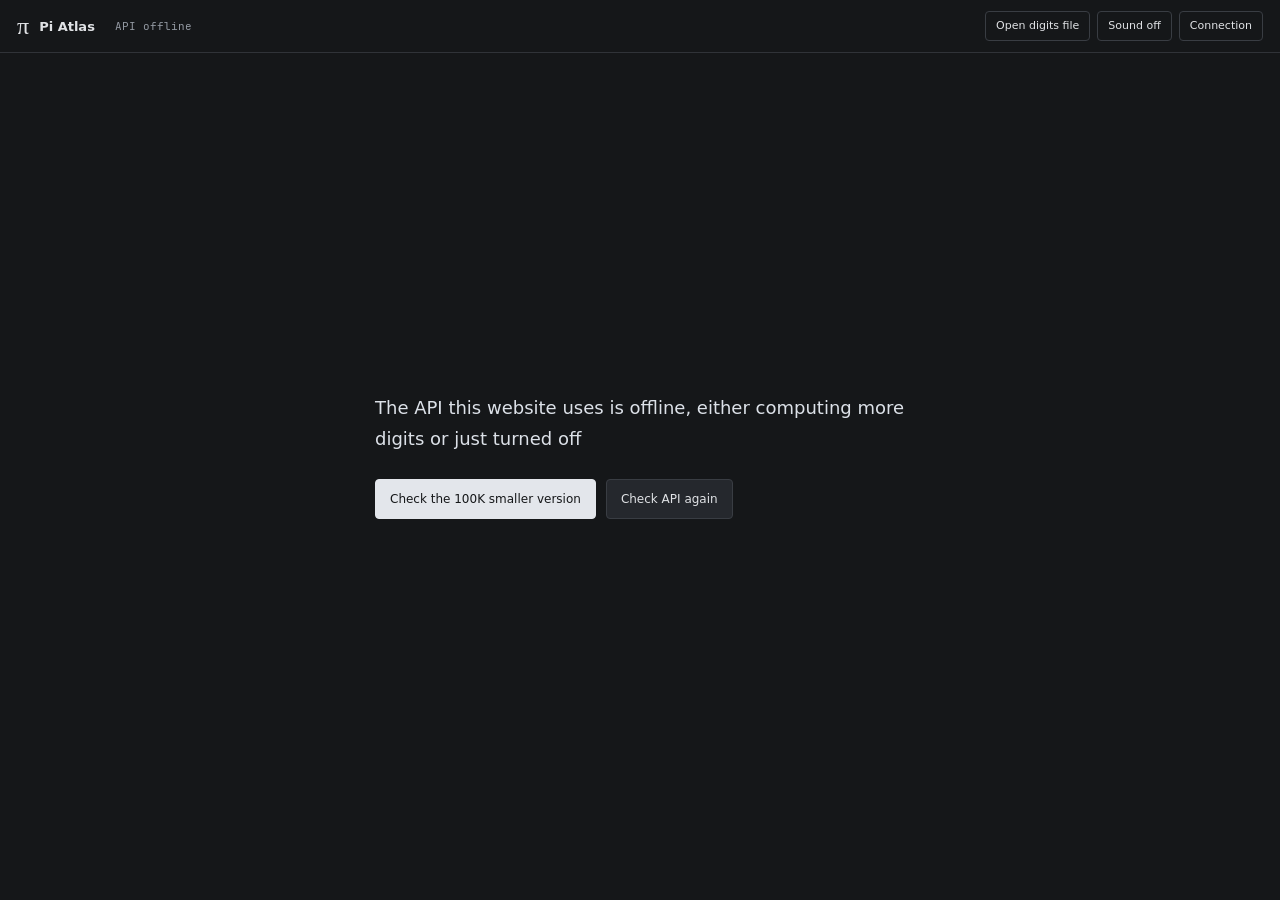
<file: index.html>
<!doctype html>
<html lang="en"><head>
<meta charset="utf-8"><meta name="viewport" content="width=device-width,initial-scale=1"><meta name="theme-color" content="#151719"><title>Pi Atlas</title>
<script>if(location.protocol==='file:'&&!window.PI_STANDALONE)location.replace(new URL('Pi Atlas.html',location.href));</script>
<link rel="stylesheet" href="style.css?v=allresults6"></head><body>
<header><a class="brand" href="./">π <span>Pi Atlas</span></a><span id="datasetBadge">Opening…</span><div class="header-actions"><button id="openFile">Open digits file</button><input id="digitFile" type="file" accept=".txt,.dec,.dat" hidden><button id="sound" title="Toggle sound">Sound off</button><button id="settings">Connection</button></div></header>
<main><aside><form id="searchForm">
<label>Find<select id="searchMode"><option value="digits">Digits</option><option value="text">Text</option><option value="colors">Colors</option><option value="shape">Pixel pattern</option><option value="colorShape">Color picture</option></select></label>
<div id="sequenceControls"><label id="queryLabel">Sequence<input id="query" value="12345" maxlength="2048" autocomplete="off" spellcheck="false"></label><div id="palette" class="palette" hidden></div></div>
<div id="shapeControls" hidden><label>Pattern <span class="muted">Binary: 0 dark / 1 light. Color picture: 0–9 palette IDs. ? ignores a cell.</span><textarea id="pattern" rows="5" spellcheck="false">?111?
10001
11111
10001
10001</textarea></label><div id="colorBrushes" class="palette" hidden></div><div class="row"><label>Image width<input id="imageWidth" type="number" min="1" max="24" value="8"></label><label>Image height<input id="imageHeight" type="number" min="1" max="24" value="8"></label><button type="button" id="resizePicture">Blank grid</button></div><div id="pixelEditor" aria-label="Pixel pattern editor"></div><div class="row"><button type="button" id="heart">Heart</button><button type="button" id="clearPattern">Clear</button><label class="file-button">Image<input type="file" id="imageInput" accept="image/*" hidden></label></div><label class="check"><input type="checkbox" id="sweep" checked> Try different row widths</label><div class="row"><label>From<input id="minWidth" type="number" min="1" max="4096" value="6"></label><label>To<input id="maxWidth" type="number" min="1" max="4096" value="64"></label></div></div>
<details id="encodingOptions"><summary>Encoding</summary><div class="encoding-fields"><div class="row"><label>Text<select id="scheme"><option value="mod26">Pairs mod 26</option><option value="a1z26">01–26 → A–Z</option><option value="ascii">ASCII triples</option></select></label><label>Offset<select id="alignment"><option>0</option><option>1</option><option>2</option></select></label></div><label>Pixels<select id="rule"><option value="threshold">0–4 dark, 5–9 light</option><option value="parity">Even dark, odd light</option></select></label></div></details>
<label>Digits to search<input id="searchDigits" type="number" min="1" max="9007199254740991" step="1" placeholder="All available digits"></label><label class="check"><input id="allResults" type="checkbox"> All results</label><p class="hint all-results-hint">Keep searching automatically. Large result sets are stored in this browser.</p>
<button class="primary" id="searchButton" type="submit">Search</button></form>
<div class="job"><div class="row"><span id="jobLabel" aria-live="polite">Opening dataset…</span><button id="cancel" hidden>Cancel</button></div><progress id="progress" value="0" max="1"></progress><p id="coverage" class="hint">Positions start at the first digit after the decimal point.</p><button id="continue" hidden>Continue search</button></div>
<div class="result-head"><span id="resultCount">Results</span><button id="downloadResults" disabled>Save JSON</button></div><nav id="resultPager" class="result-pager" aria-label="Result pages" hidden><button id="previousResults" aria-label="Previous result page">←</button><label>Page <input id="resultPage" type="number" min="1" value="1"></label><span id="resultPages">of 1</span><button id="nextResults" aria-label="Next result page">→</button></nav><div id="results" aria-label="Search results"></div>
<footer><a href="api.html">Public API documentation</a><span id="engine">…</span><span>Drag to pan. Scroll to zoom.</span><span>Click a cell or result to highlight it.</span></footer></aside>
<section class="explorer" aria-label="Pi canvas"><div class="toolbar"><div class="view-tabs" role="group" aria-label="View"><button data-view="digits" class="selected">Digits</button><button data-view="text">Text</button><button data-view="colors">Colors</button><button data-view="binary">Pixels</button></div><label>Columns <input id="cols" type="number" min="1" max="4096" value="100"></label><form id="jumpForm"><label>Position <input id="jump" inputmode="numeric" value="1"></label><button>Go</button></form></div>
<div class="canvas-wrap" id="canvasWrap"><canvas id="canvas" aria-label="Digits: drag to pan, scroll to zoom, click to highlight" tabindex="0"></canvas><div class="canvas-title"><span id="digitCount">—</span> digits <span id="loadingTile" hidden>Loading view…</span></div><div id="hover" class="hover">Position 1</div><div class="zoom-controls"><button id="zoomOut" aria-label="Zoom out">−</button><span id="zoomLabel">100%</span><button id="zoomIn" aria-label="Zoom in">+</button><button id="reset">Reset</button><button id="screenshot">PNG</button></div></div><div class="bottom-bar"><span id="lod">Digits</span><span id="position">Position 1</span></div><div class="encoding-note" id="encodingNote">Decimal digits of π. The visible area loads on demand.</div></section></main>
<dialog id="connection"><form id="connectionForm"><h2>Dataset connection</h2><p>Use a search server, or open a digits file from your computer. Large local files read only the visible area.</p><label>Server URL<input id="apiUrl" type="url" placeholder="https://api.example.com" spellcheck="false"></label><p class="hint">Leave blank for the 100K sample. A local file stays on your computer. A public dataset needs its search server to remain online.</p><div class="row"><button type="button" id="closeSettings">Close</button><button class="primary" type="submit">Connect</button></div><p id="connectionError" role="alert"></p></form></dialog>
<section id="apiOffline" class="api-offline" hidden role="status" aria-live="polite"><div><p>The API this website uses is offline, either computing more digits or just turned off</p><div class="offline-actions"><button id="openSmallVersion" class="primary">Check the 100K smaller version</button><button id="retryDefaultApi">Check API again</button></div><p id="offlineError" class="hint"></p></div></section>
<div id="toast" role="status" hidden></div><script src="viewport.js?v=allresults6"></script><script type="module" src="app.js?v=color8"></script></body></html>
</file>
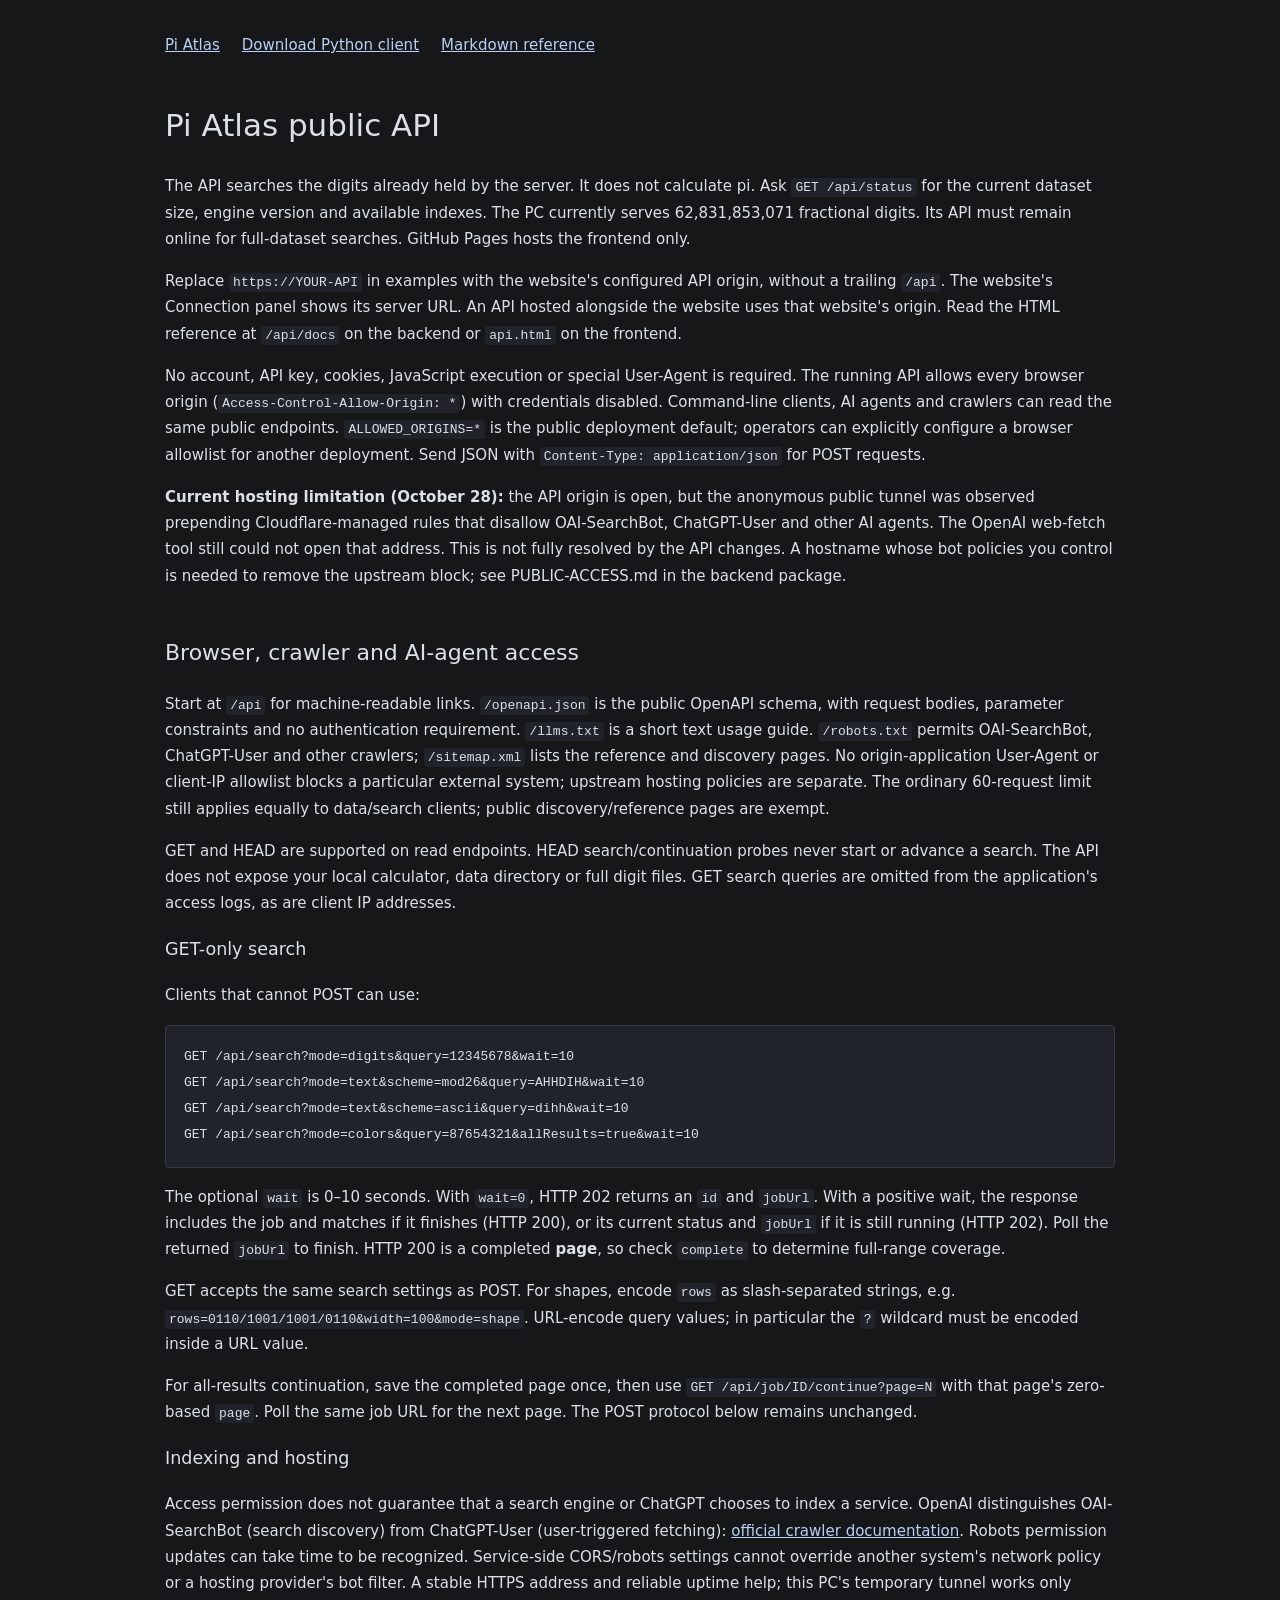
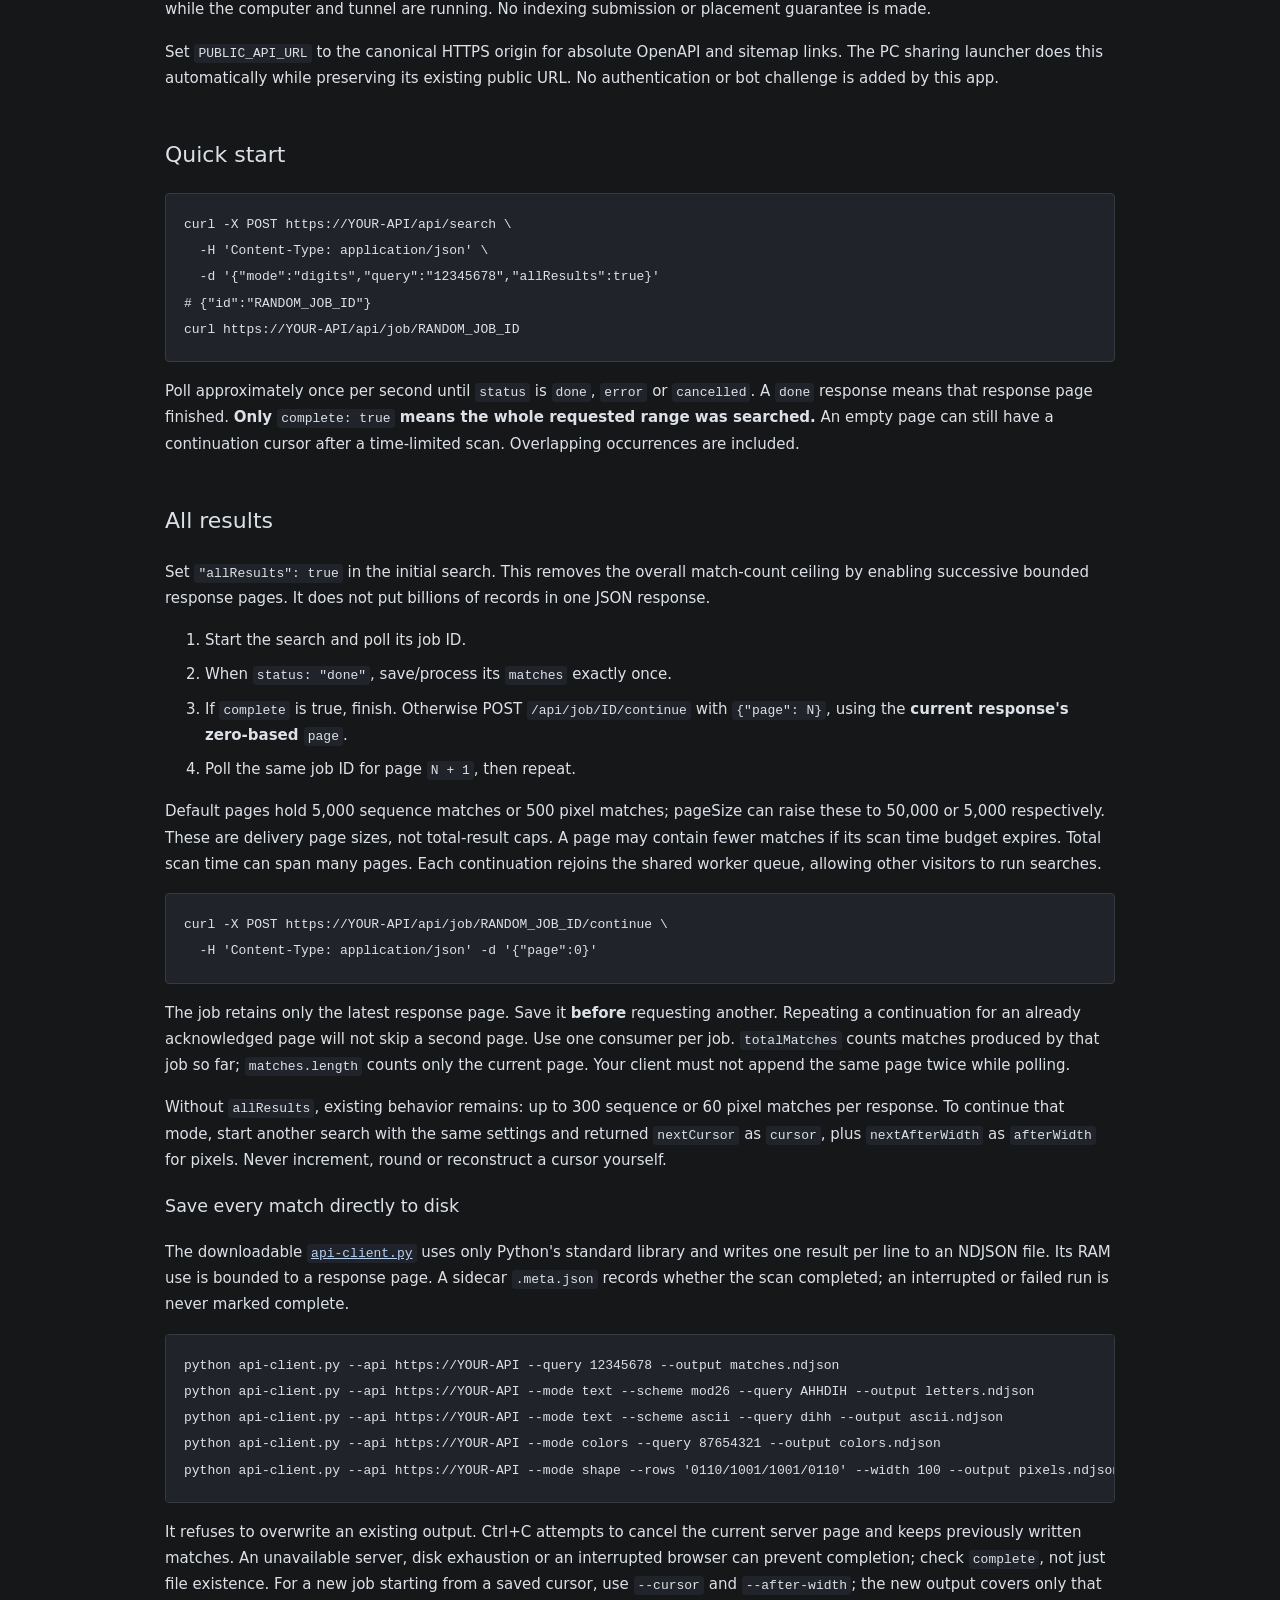
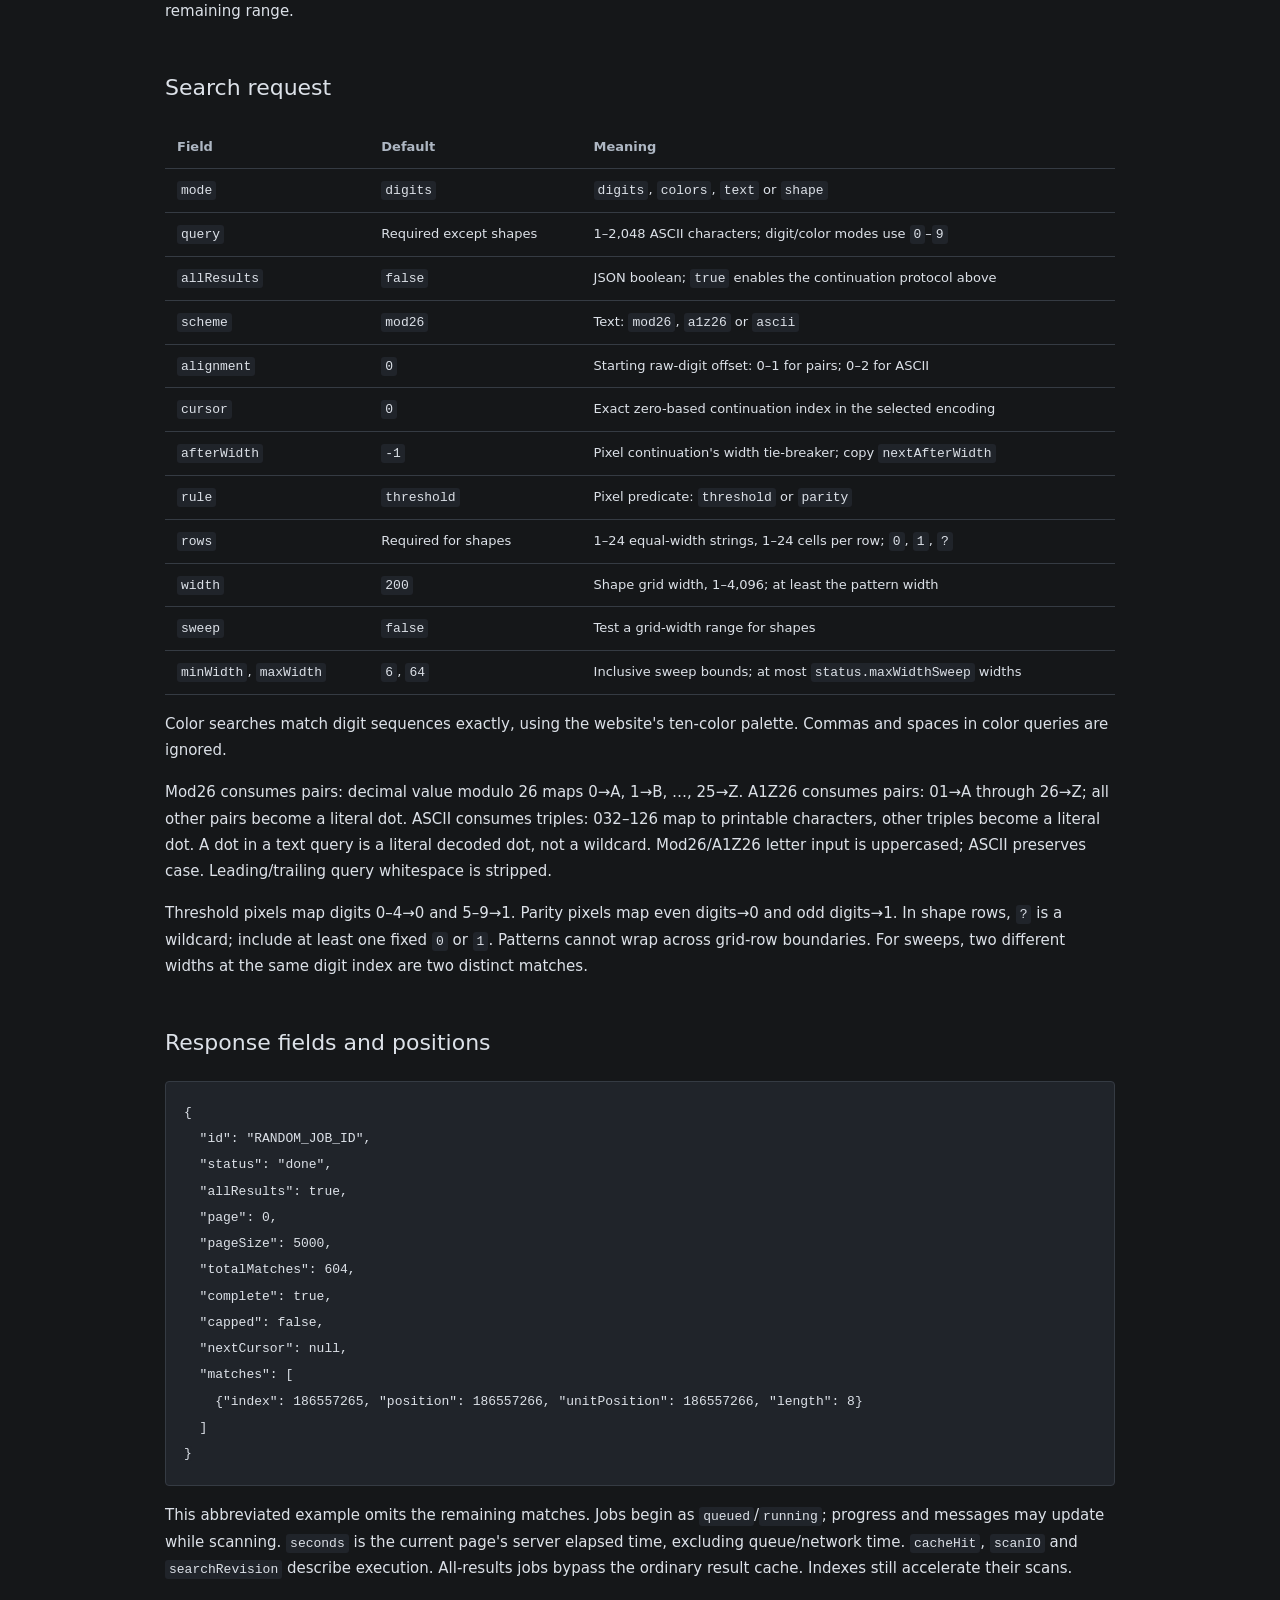
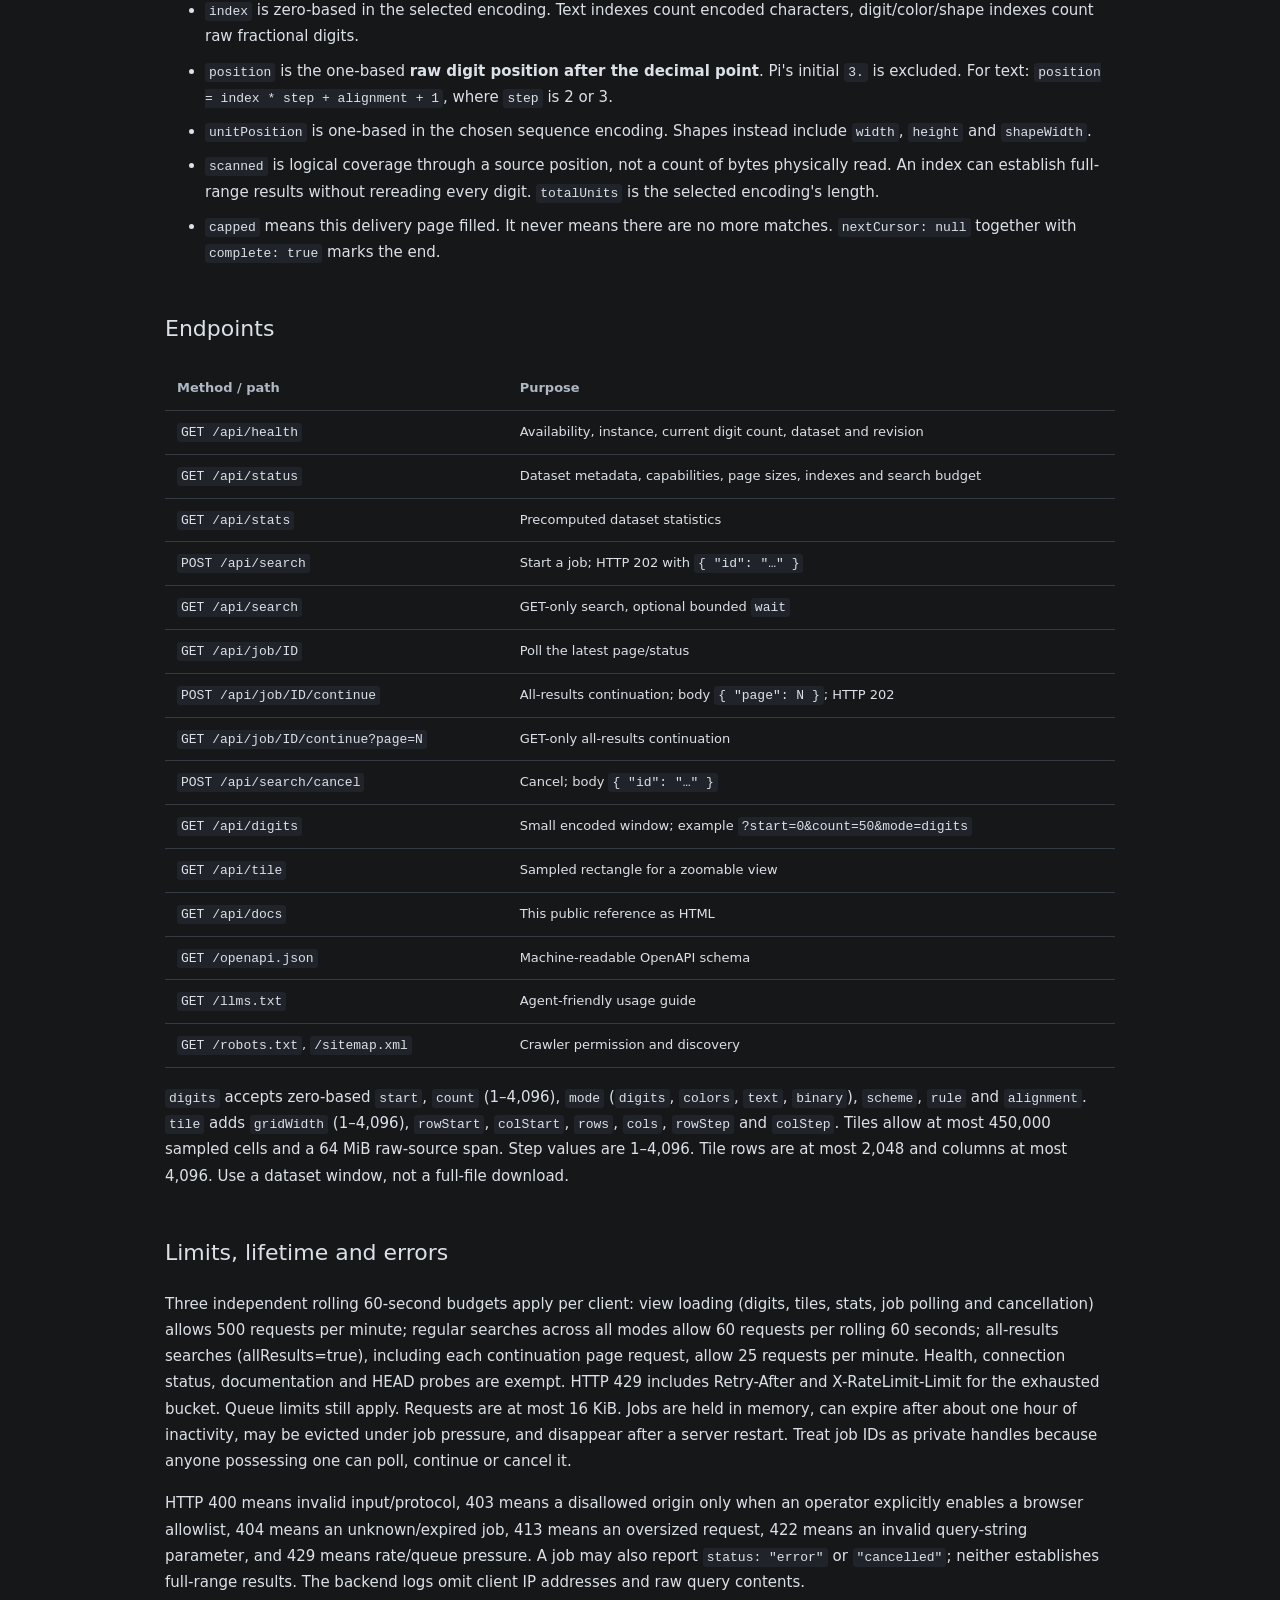
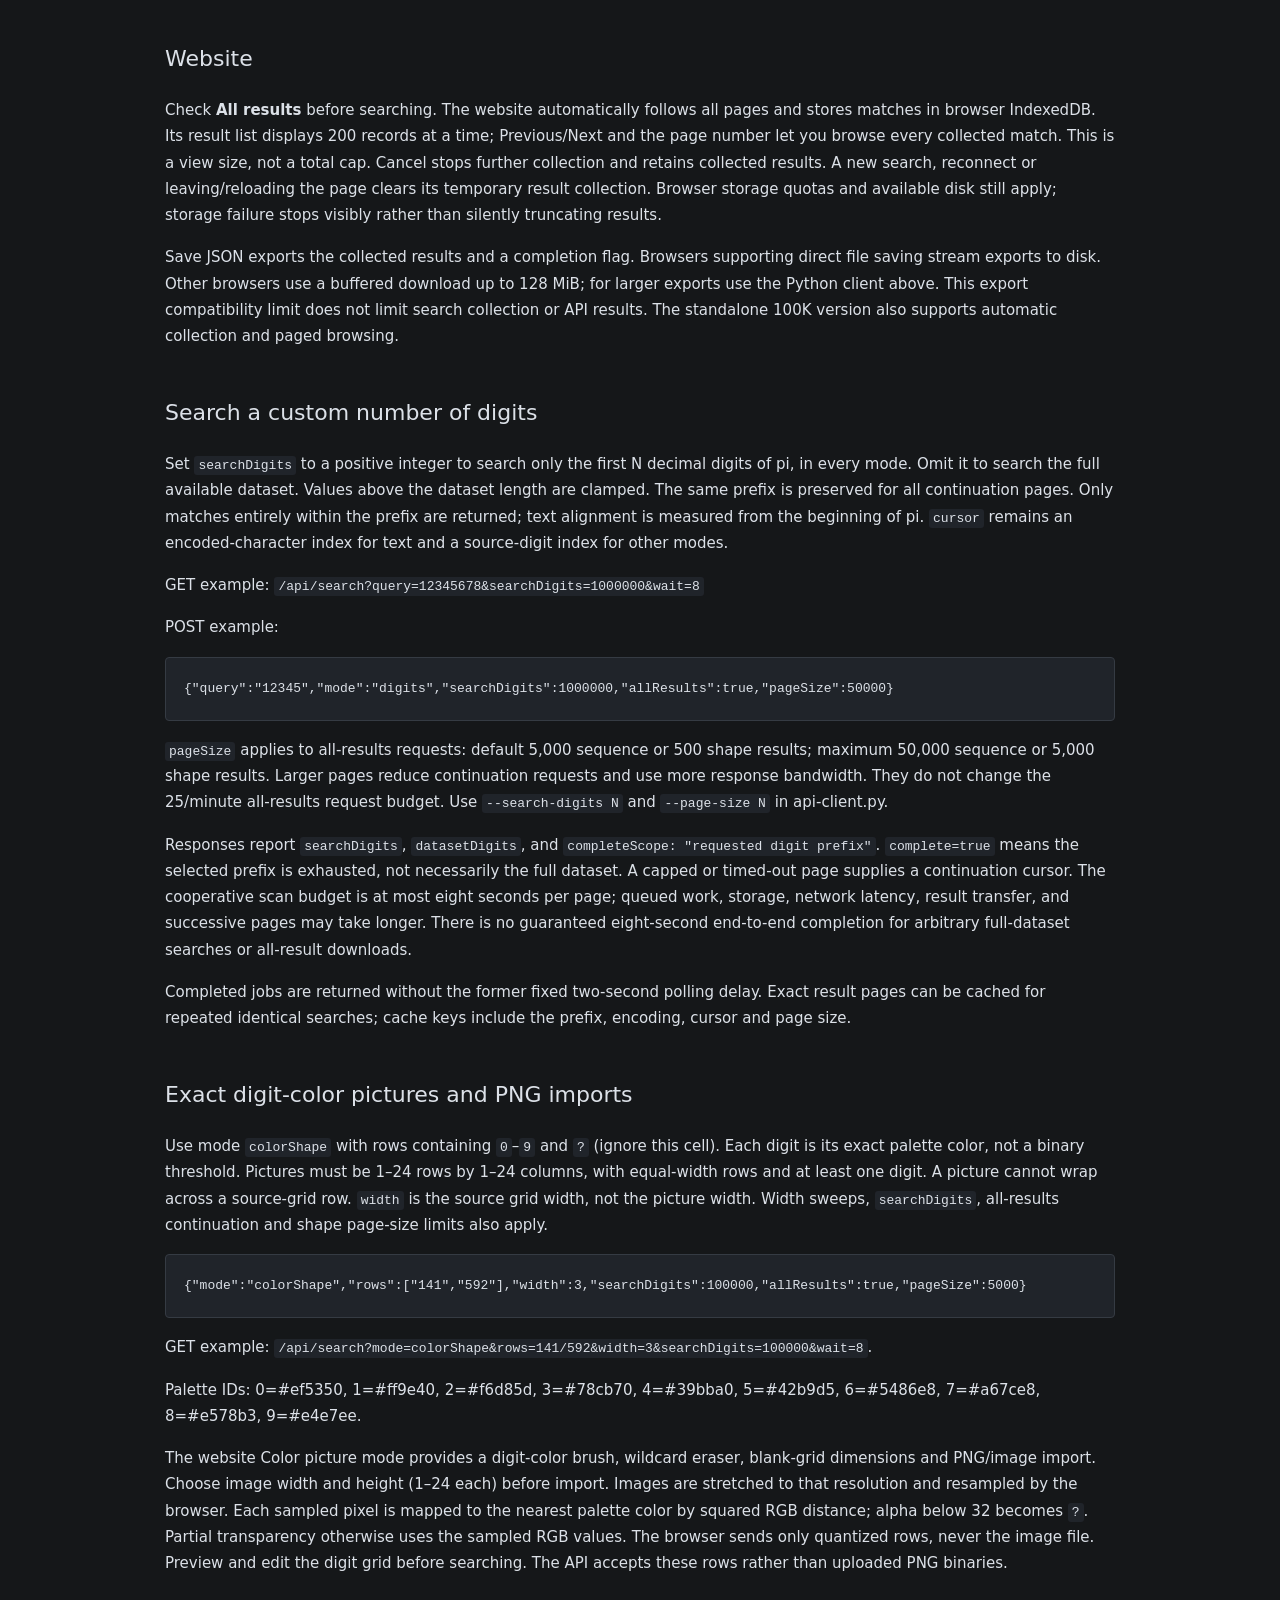
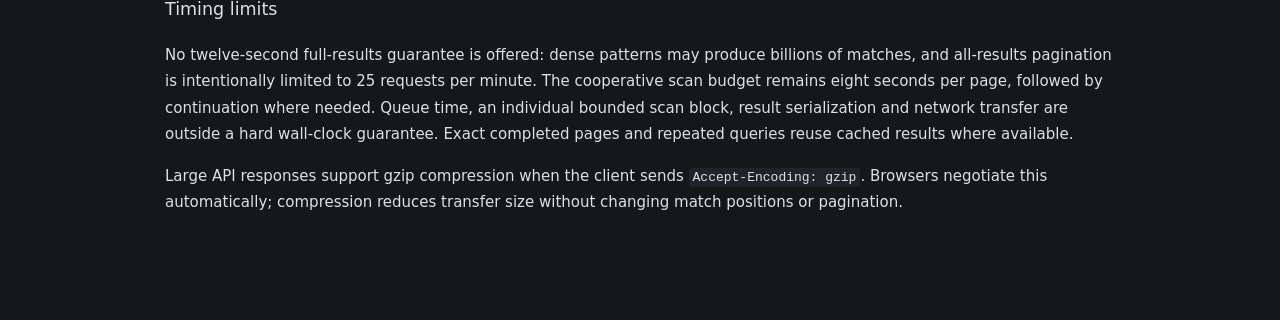
<file: api.html>
<!doctype html><html lang="en"><head><meta charset="utf-8"><meta name="viewport" content="width=device-width,initial-scale=1"><title>Pi Atlas API reference</title><style>
:root{color-scheme:dark}body{margin:0;background:#151719;color:#dce1e8;font:15px/1.75 system-ui,sans-serif}main{max-width:950px;margin:auto;padding:32px 24px 90px}nav{display:flex;gap:22px;margin-bottom:40px}a{color:#b8d1f4}h1{font-size:31px;font-weight:500}h2{font-size:22px;margin-top:45px;font-weight:500}h3{font-weight:500}code{font:13px/1.6 ui-monospace,Consolas,monospace;background:#20242a;padding:2px 4px;border-radius:3px}pre{background:#20242a;padding:18px;overflow:auto;border:1px solid #353b43;border-radius:4px}pre code{padding:0}.table{overflow:auto}table{border-collapse:collapse;width:100%;font-size:13px}th,td{text-align:left;vertical-align:top;border-bottom:1px solid #353b43;padding:10px 12px}th{color:#aeb7c3}li{margin:8px 0}p{margin:16px 0}
</style></head><body><main><nav><a href="./">Pi Atlas</a><a href="api-client.py" download>Download Python client</a><a href="api-reference.md" download>Markdown reference</a></nav><h1>Pi Atlas public API</h1><p>The API searches the digits already held by the server. It does not calculate pi. Ask <code>GET /api/status</code> for the current dataset size, engine version and available indexes. The PC currently serves 62,831,853,071 fractional digits. Its API must remain online for full-dataset searches. GitHub Pages hosts the frontend only.</p><p>Replace <code>https://YOUR-API</code> in examples with the website&#x27;s configured API origin, without a trailing <code>/api</code>. The website&#x27;s Connection panel shows its server URL. An API hosted alongside the website uses that website&#x27;s origin. Read the HTML reference at <code>/api/docs</code> on the backend or <code>api.html</code> on the frontend.</p><p>No account, API key, cookies, JavaScript execution or special User-Agent is required. The running API allows every browser origin (<code>Access-Control-Allow-Origin: *</code>) with credentials disabled. Command-line clients, AI agents and crawlers can read the same public endpoints. <code>ALLOWED_ORIGINS=*</code> is the public deployment default; operators can explicitly configure a browser allowlist for another deployment. Send JSON with <code>Content-Type: application/json</code> for POST requests.</p><p><strong>Current hosting limitation (October 28):</strong> the API origin is open, but the anonymous public tunnel was observed prepending Cloudflare-managed rules that disallow OAI-SearchBot, ChatGPT-User and other AI agents. The OpenAI web-fetch tool still could not open that address. This is not fully resolved by the API changes. A hostname whose bot policies you control is needed to remove the upstream block; see PUBLIC-ACCESS.md in the backend package.</p><h2>Browser, crawler and AI-agent access</h2><p>Start at <code>/api</code> for machine-readable links. <code>/openapi.json</code> is the public OpenAPI schema, with request bodies, parameter constraints and no authentication requirement. <code>/llms.txt</code> is a short text usage guide. <code>/robots.txt</code> permits OAI-SearchBot, ChatGPT-User and other crawlers; <code>/sitemap.xml</code> lists the reference and discovery pages. No origin-application User-Agent or client-IP allowlist blocks a particular external system; upstream hosting policies are separate. The ordinary 60-request limit still applies equally to data/search clients; public discovery/reference pages are exempt.</p><p>GET and HEAD are supported on read endpoints. HEAD search/continuation probes never start or advance a search. The API does not expose your local calculator, data directory or full digit files. GET search queries are omitted from the application&#x27;s access logs, as are client IP addresses.</p><h3>GET-only search</h3><p>Clients that cannot POST can use:</p><pre><code>GET /api/search?mode=digits&amp;query=12345678&amp;wait=10
GET /api/search?mode=text&amp;scheme=mod26&amp;query=AHHDIH&amp;wait=10
GET /api/search?mode=text&amp;scheme=ascii&amp;query=dihh&amp;wait=10
GET /api/search?mode=colors&amp;query=87654321&amp;allResults=true&amp;wait=10</code></pre><p>The optional <code>wait</code> is 0–10 seconds. With <code>wait=0</code>, HTTP 202 returns an <code>id</code> and <code>jobUrl</code>. With a positive wait, the response includes the job and matches if it finishes (HTTP 200), or its current status and <code>jobUrl</code> if it is still running (HTTP 202). Poll the returned <code>jobUrl</code> to finish. HTTP 200 is a completed <strong>page</strong>, so check <code>complete</code> to determine full-range coverage.</p><p>GET accepts the same search settings as POST. For shapes, encode <code>rows</code> as slash-separated strings, e.g. <code>rows=0110/1001/1001/0110&amp;width=100&amp;mode=shape</code>. URL-encode query values; in particular the <code>?</code> wildcard must be encoded inside a URL value.</p><p>For all-results continuation, save the completed page once, then use <code>GET /api/job/ID/continue?page=N</code> with that page&#x27;s zero-based <code>page</code>. Poll the same job URL for the next page. The POST protocol below remains unchanged.</p><h3>Indexing and hosting</h3><p>Access permission does not guarantee that a search engine or ChatGPT chooses to index a service. OpenAI distinguishes OAI-SearchBot (search discovery) from ChatGPT-User (user-triggered fetching): <a href="https://developers.openai.com/api/docs/bots">official crawler documentation</a>. Robots permission updates can take time to be recognized. Service-side CORS/robots settings cannot override another system&#x27;s network policy or a hosting provider&#x27;s bot filter. A stable HTTPS address and reliable uptime help; this PC&#x27;s temporary tunnel works only while the computer and tunnel are running. No indexing submission or placement guarantee is made.</p><p>Set <code>PUBLIC_API_URL</code> to the canonical HTTPS origin for absolute OpenAPI and sitemap links. The PC sharing launcher does this automatically while preserving its existing public URL. No authentication or bot challenge is added by this app.</p><h2>Quick start</h2><pre><code>curl -X POST https://YOUR-API/api/search \
  -H &#x27;Content-Type: application/json&#x27; \
  -d &#x27;{&quot;mode&quot;:&quot;digits&quot;,&quot;query&quot;:&quot;12345678&quot;,&quot;allResults&quot;:true}&#x27;
# {&quot;id&quot;:&quot;RANDOM_JOB_ID&quot;}
curl https://YOUR-API/api/job/RANDOM_JOB_ID</code></pre><p>Poll approximately once per second until <code>status</code> is <code>done</code>, <code>error</code> or <code>cancelled</code>. A <code>done</code> response means that response page finished. <strong>Only <code>complete: true</code> means the whole requested range was searched.</strong> An empty page can still have a continuation cursor after a time-limited scan. Overlapping occurrences are included.</p><h2>All results</h2><p>Set <strong><code>&quot;allResults&quot;: true</code></strong> in the initial search. This removes the overall match-count ceiling by enabling successive bounded response pages. It does not put billions of records in one JSON response.</p><ol><li>Start the search and poll its job ID.</li><li>When <code>status: &quot;done&quot;</code>, save/process its <code>matches</code> exactly once.</li><li>If <code>complete</code> is true, finish. Otherwise POST <code>/api/job/ID/continue</code> with <code>{&quot;page&quot;: N}</code>, using the <strong>current response&#x27;s zero-based <code>page</code></strong>.</li><li>Poll the same job ID for page <code>N + 1</code>, then repeat.</li></ol><p>Default pages hold 5,000 sequence matches or 500 pixel matches; pageSize can raise these to 50,000 or 5,000 respectively. These are delivery page sizes, not total-result caps. A page may contain fewer matches if its scan time budget expires. Total scan time can span many pages. Each continuation rejoins the shared worker queue, allowing other visitors to run searches.</p><pre><code>curl -X POST https://YOUR-API/api/job/RANDOM_JOB_ID/continue \
  -H &#x27;Content-Type: application/json&#x27; -d &#x27;{&quot;page&quot;:0}&#x27;</code></pre><p>The job retains only the latest response page. Save it <strong>before</strong> requesting another. Repeating a continuation for an already acknowledged page will not skip a second page. Use one consumer per job. <code>totalMatches</code> counts matches produced by that job so far; <code>matches.length</code> counts only the current page. Your client must not append the same page twice while polling.</p><p>Without <code>allResults</code>, existing behavior remains: up to 300 sequence or 60 pixel matches per response. To continue that mode, start another search with the same settings and returned <code>nextCursor</code> as <code>cursor</code>, plus <code>nextAfterWidth</code> as <code>afterWidth</code> for pixels. Never increment, round or reconstruct a cursor yourself.</p><h3>Save every match directly to disk</h3><p>The downloadable <a href="api-client.py"><code>api-client.py</code></a> uses only Python&#x27;s standard library and writes one result per line to an NDJSON file. Its RAM use is bounded to a response page. A sidecar <code>.meta.json</code> records whether the scan completed; an interrupted or failed run is never marked complete.</p><pre><code>python api-client.py --api https://YOUR-API --query 12345678 --output matches.ndjson
python api-client.py --api https://YOUR-API --mode text --scheme mod26 --query AHHDIH --output letters.ndjson
python api-client.py --api https://YOUR-API --mode text --scheme ascii --query dihh --output ascii.ndjson
python api-client.py --api https://YOUR-API --mode colors --query 87654321 --output colors.ndjson
python api-client.py --api https://YOUR-API --mode shape --rows &#x27;0110/1001/1001/0110&#x27; --width 100 --output pixels.ndjson</code></pre><p>It refuses to overwrite an existing output. Ctrl+C attempts to cancel the current server page and keeps previously written matches. An unavailable server, disk exhaustion or an interrupted browser can prevent completion; check <code>complete</code>, not just file existence. For a new job starting from a saved cursor, use <code>--cursor</code> and <code>--after-width</code>; the new output covers only that remaining range.</p><h2>Search request</h2><div class="table"><table><thead><tr><th>Field</th><th>Default</th><th>Meaning</th></tr></thead><tbody><tr><td><code>mode</code></td><td><code>digits</code></td><td><code>digits</code>, <code>colors</code>, <code>text</code> or <code>shape</code></td></tr><tr><td><code>query</code></td><td>Required except shapes</td><td>1–2,048 ASCII characters; digit/color modes use <code>0</code>–<code>9</code></td></tr><tr><td><code>allResults</code></td><td><code>false</code></td><td>JSON boolean; <code>true</code> enables the continuation protocol above</td></tr><tr><td><code>scheme</code></td><td><code>mod26</code></td><td>Text: <code>mod26</code>, <code>a1z26</code> or <code>ascii</code></td></tr><tr><td><code>alignment</code></td><td><code>0</code></td><td>Starting raw-digit offset: 0–1 for pairs; 0–2 for ASCII</td></tr><tr><td><code>cursor</code></td><td><code>0</code></td><td>Exact zero-based continuation index in the selected encoding</td></tr><tr><td><code>afterWidth</code></td><td><code>-1</code></td><td>Pixel continuation&#x27;s width tie-breaker; copy <code>nextAfterWidth</code></td></tr><tr><td><code>rule</code></td><td><code>threshold</code></td><td>Pixel predicate: <code>threshold</code> or <code>parity</code></td></tr><tr><td><code>rows</code></td><td>Required for shapes</td><td>1–24 equal-width strings, 1–24 cells per row; <code>0</code>, <code>1</code>, <code>?</code></td></tr><tr><td><code>width</code></td><td><code>200</code></td><td>Shape grid width, 1–4,096; at least the pattern width</td></tr><tr><td><code>sweep</code></td><td><code>false</code></td><td>Test a grid-width range for shapes</td></tr><tr><td><code>minWidth</code>, <code>maxWidth</code></td><td><code>6</code>, <code>64</code></td><td>Inclusive sweep bounds; at most <code>status.maxWidthSweep</code> widths</td></tr></tbody></table></div><p>Color searches match digit sequences exactly, using the website&#x27;s ten-color palette. Commas and spaces in color queries are ignored.</p><p>Mod26 consumes pairs: decimal value modulo 26 maps 0→A, 1→B, …, 25→Z. A1Z26 consumes pairs: 01→A through 26→Z; all other pairs become a literal dot. ASCII consumes triples: 032–126 map to printable characters, other triples become a literal dot. A dot in a text query is a literal decoded dot, not a wildcard. Mod26/A1Z26 letter input is uppercased; ASCII preserves case. Leading/trailing query whitespace is stripped.</p><p>Threshold pixels map digits 0–4→0 and 5–9→1. Parity pixels map even digits→0 and odd digits→1. In shape rows, <code>?</code> is a wildcard; include at least one fixed <code>0</code> or <code>1</code>. Patterns cannot wrap across grid-row boundaries. For sweeps, two different widths at the same digit index are two distinct matches.</p><h2>Response fields and positions</h2><pre><code>{
  &quot;id&quot;: &quot;RANDOM_JOB_ID&quot;,
  &quot;status&quot;: &quot;done&quot;,
  &quot;allResults&quot;: true,
  &quot;page&quot;: 0,
  &quot;pageSize&quot;: 5000,
  &quot;totalMatches&quot;: 604,
  &quot;complete&quot;: true,
  &quot;capped&quot;: false,
  &quot;nextCursor&quot;: null,
  &quot;matches&quot;: [
    {&quot;index&quot;: 186557265, &quot;position&quot;: 186557266, &quot;unitPosition&quot;: 186557266, &quot;length&quot;: 8}
  ]
}</code></pre><p>This abbreviated example omits the remaining matches. Jobs begin as <code>queued</code>/<code>running</code>; progress and messages may update while scanning. <code>seconds</code> is the current page&#x27;s server elapsed time, excluding queue/network time. <code>cacheHit</code>, <code>scanIO</code> and <code>searchRevision</code> describe execution. All-results jobs bypass the ordinary result cache. Indexes still accelerate their scans.</p><ul><li><code>index</code> is zero-based in the selected encoding. Text indexes count encoded characters, digit/color/shape indexes count raw fractional digits.</li><li><code>position</code> is the one-based <strong>raw digit position after the decimal point</strong>. Pi&#x27;s initial <code>3.</code> is excluded. For text: <code>position = index * step + alignment + 1</code>, where <code>step</code> is 2 or 3.</li><li><code>unitPosition</code> is one-based in the chosen sequence encoding. Shapes instead include <code>width</code>, <code>height</code> and <code>shapeWidth</code>.</li><li><code>scanned</code> is logical coverage through a source position, not a count of bytes physically read. An index can establish full-range results without rereading every digit. <code>totalUnits</code> is the selected encoding&#x27;s length.</li><li><code>capped</code> means this delivery page filled. It never means there are no more matches. <code>nextCursor: null</code> together with <code>complete: true</code> marks the end.</li></ul><h2>Endpoints</h2><div class="table"><table><thead><tr><th>Method / path</th><th>Purpose</th></tr></thead><tbody><tr><td><code>GET /api/health</code></td><td>Availability, instance, current digit count, dataset and revision</td></tr><tr><td><code>GET /api/status</code></td><td>Dataset metadata, capabilities, page sizes, indexes and search budget</td></tr><tr><td><code>GET /api/stats</code></td><td>Precomputed dataset statistics</td></tr><tr><td><code>POST /api/search</code></td><td>Start a job; HTTP 202 with <code>{ &quot;id&quot;: &quot;…&quot; }</code></td></tr><tr><td><code>GET /api/search</code></td><td>GET-only search, optional bounded <code>wait</code></td></tr><tr><td><code>GET /api/job/ID</code></td><td>Poll the latest page/status</td></tr><tr><td><code>POST /api/job/ID/continue</code></td><td>All-results continuation; body <code>{ &quot;page&quot;: N }</code>; HTTP 202</td></tr><tr><td><code>GET /api/job/ID/continue?page=N</code></td><td>GET-only all-results continuation</td></tr><tr><td><code>POST /api/search/cancel</code></td><td>Cancel; body <code>{ &quot;id&quot;: &quot;…&quot; }</code></td></tr><tr><td><code>GET /api/digits</code></td><td>Small encoded window; example <code>?start=0&amp;count=50&amp;mode=digits</code></td></tr><tr><td><code>GET /api/tile</code></td><td>Sampled rectangle for a zoomable view</td></tr><tr><td><code>GET /api/docs</code></td><td>This public reference as HTML</td></tr><tr><td><code>GET /openapi.json</code></td><td>Machine-readable OpenAPI schema</td></tr><tr><td><code>GET /llms.txt</code></td><td>Agent-friendly usage guide</td></tr><tr><td><code>GET /robots.txt</code>, <code>/sitemap.xml</code></td><td>Crawler permission and discovery</td></tr></tbody></table></div><p><code>digits</code> accepts zero-based <code>start</code>, <code>count</code> (1–4,096), <code>mode</code> (<code>digits</code>, <code>colors</code>, <code>text</code>, <code>binary</code>), <code>scheme</code>, <code>rule</code> and <code>alignment</code>. <code>tile</code> adds <code>gridWidth</code> (1–4,096), <code>rowStart</code>, <code>colStart</code>, <code>rows</code>, <code>cols</code>, <code>rowStep</code> and <code>colStep</code>. Tiles allow at most 450,000 sampled cells and a 64 MiB raw-source span. Step values are 1–4,096. Tile rows are at most 2,048 and columns at most 4,096. Use a dataset window, not a full-file download.</p><h2>Limits, lifetime and errors</h2><p>Three independent rolling 60-second budgets apply per client: view loading (digits, tiles, stats, job polling and cancellation) allows 500 requests per minute; regular searches across all modes allow 60 requests per rolling 60 seconds; all-results searches (allResults=true), including each continuation page request, allow 25 requests per minute. Health, connection status, documentation and HEAD probes are exempt. HTTP 429 includes Retry-After and X-RateLimit-Limit for the exhausted bucket. Queue limits still apply. Requests are at most 16 KiB. Jobs are held in memory, can expire after about one hour of inactivity, may be evicted under job pressure, and disappear after a server restart. Treat job IDs as private handles because anyone possessing one can poll, continue or cancel it.</p><p>HTTP 400 means invalid input/protocol, 403 means a disallowed origin only when an operator explicitly enables a browser allowlist, 404 means an unknown/expired job, 413 means an oversized request, 422 means an invalid query-string parameter, and 429 means rate/queue pressure. A job may also report <code>status: &quot;error&quot;</code> or <code>&quot;cancelled&quot;</code>; neither establishes full-range results. The backend logs omit client IP addresses and raw query contents.</p><h2>Website</h2><p>Check <strong>All results</strong> before searching. The website automatically follows all pages and stores matches in browser IndexedDB. Its result list displays 200 records at a time; Previous/Next and the page number let you browse every collected match. This is a view size, not a total cap. Cancel stops further collection and retains collected results. A new search, reconnect or leaving/reloading the page clears its temporary result collection. Browser storage quotas and available disk still apply; storage failure stops visibly rather than silently truncating results.</p><p>Save JSON exports the collected results and a completion flag. Browsers supporting direct file saving stream exports to disk. Other browsers use a buffered download up to 128 MiB; for larger exports use the Python client above. This export compatibility limit does not limit search collection or API results. The standalone 100K version also supports automatic collection and paged browsing.</p><h2>Search a custom number of digits</h2><p>Set <code>searchDigits</code> to a positive integer to search only the first N decimal digits of pi, in every mode. Omit it to search the full available dataset. Values above the dataset length are clamped. The same prefix is preserved for all continuation pages. Only matches entirely within the prefix are returned; text alignment is measured from the beginning of pi. <code>cursor</code> remains an encoded-character index for text and a source-digit index for other modes.</p><p>GET example: <code>/api/search?query=12345678&amp;searchDigits=1000000&amp;wait=8</code></p><p>POST example:</p><pre><code>{&quot;query&quot;:&quot;12345&quot;,&quot;mode&quot;:&quot;digits&quot;,&quot;searchDigits&quot;:1000000,&quot;allResults&quot;:true,&quot;pageSize&quot;:50000}</code></pre><p><code>pageSize</code> applies to all-results requests: default 5,000 sequence or 500 shape results; maximum 50,000 sequence or 5,000 shape results. Larger pages reduce continuation requests and use more response bandwidth. They do not change the 25/minute all-results request budget. Use <code>--search-digits N</code> and <code>--page-size N</code> in api-client.py.</p><p>Responses report <code>searchDigits</code>, <code>datasetDigits</code>, and <code>completeScope: &quot;requested digit prefix&quot;</code>. <code>complete=true</code> means the selected prefix is exhausted, not necessarily the full dataset. A capped or timed-out page supplies a continuation cursor. The cooperative scan budget is at most eight seconds per page; queued work, storage, network latency, result transfer, and successive pages may take longer. There is no guaranteed eight-second end-to-end completion for arbitrary full-dataset searches or all-result downloads.</p><p>Completed jobs are returned without the former fixed two-second polling delay. Exact result pages can be cached for repeated identical searches; cache keys include the prefix, encoding, cursor and page size.</p><h2>Exact digit-color pictures and PNG imports</h2><p>Use mode <code>colorShape</code> with rows containing <code>0</code>–<code>9</code> and <code>?</code> (ignore this cell). Each digit is its exact palette color, not a binary threshold. Pictures must be 1–24 rows by 1–24 columns, with equal-width rows and at least one digit. A picture cannot wrap across a source-grid row. <code>width</code> is the source grid width, not the picture width. Width sweeps, <code>searchDigits</code>, all-results continuation and shape page-size limits also apply.</p><pre><code>{&quot;mode&quot;:&quot;colorShape&quot;,&quot;rows&quot;:[&quot;141&quot;,&quot;592&quot;],&quot;width&quot;:3,&quot;searchDigits&quot;:100000,&quot;allResults&quot;:true,&quot;pageSize&quot;:5000}</code></pre><p>GET example: <code>/api/search?mode=colorShape&amp;rows=141/592&amp;width=3&amp;searchDigits=100000&amp;wait=8</code>.</p><p>Palette IDs: 0=#ef5350, 1=#ff9e40, 2=#f6d85d, 3=#78cb70, 4=#39bba0, 5=#42b9d5, 6=#5486e8, 7=#a67ce8, 8=#e578b3, 9=#e4e7ee.</p><p>The website Color picture mode provides a digit-color brush, wildcard eraser, blank-grid dimensions and PNG/image import. Choose image width and height (1–24 each) before import. Images are stretched to that resolution and resampled by the browser. Each sampled pixel is mapped to the nearest palette color by squared RGB distance; alpha below 32 becomes <code>?</code>. Partial transparency otherwise uses the sampled RGB values. The browser sends only quantized rows, never the image file. Preview and edit the digit grid before searching. The API accepts these rows rather than uploaded PNG binaries.</p><h3>Timing limits</h3><p>No twelve-second full-results guarantee is offered: dense patterns may produce billions of matches, and all-results pagination is intentionally limited to 25 requests per minute. The cooperative scan budget remains eight seconds per page, followed by continuation where needed. Queue time, an individual bounded scan block, result serialization and network transfer are outside a hard wall-clock guarantee. Exact completed pages and repeated queries reuse cached results where available.</p><p>Large API responses support gzip compression when the client sends <code>Accept-Encoding: gzip</code>. Browsers negotiate this automatically; compression reduces transfer size without changing match positions or pagination.</p></main></body></html>
</file>
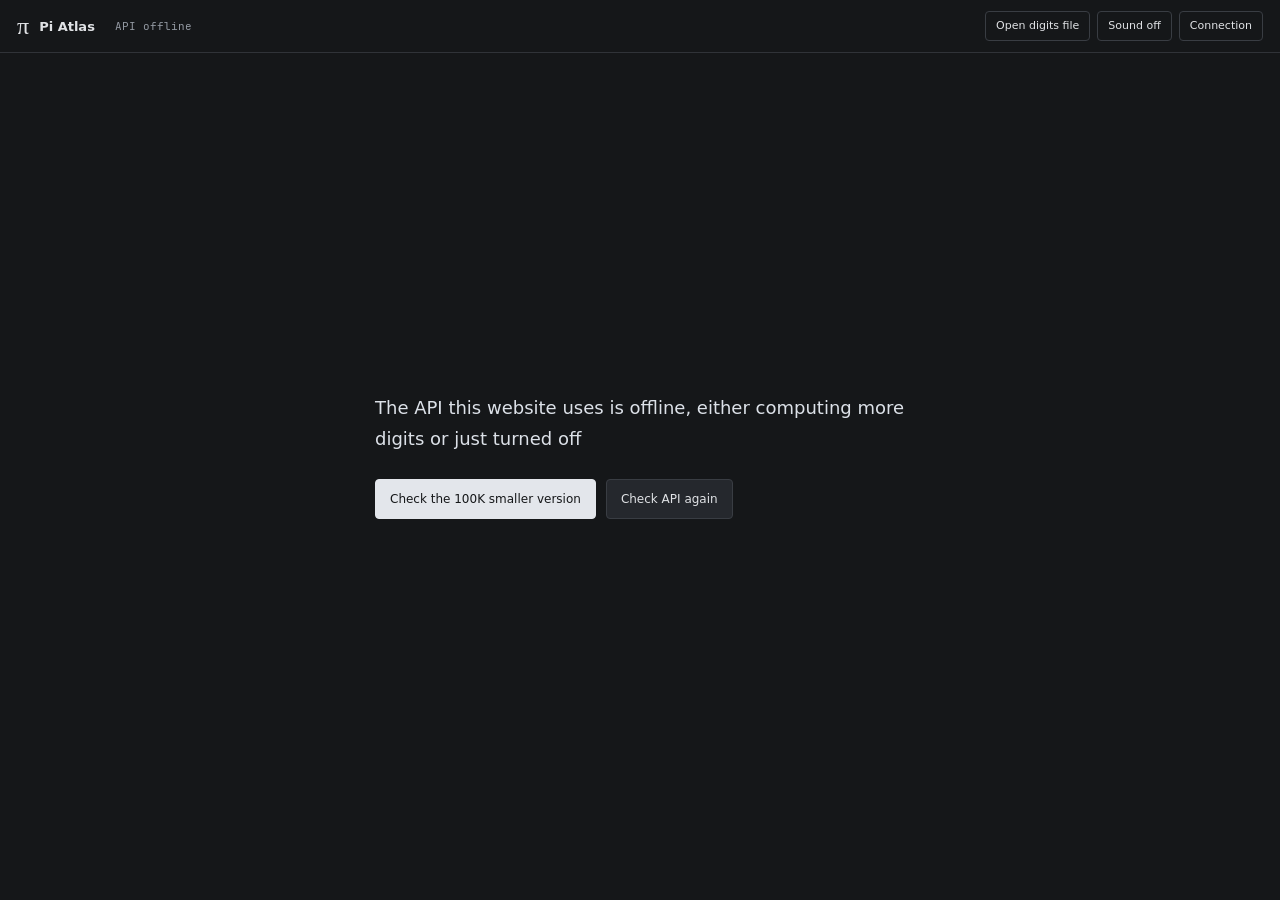
<file: Pi Atlas.html>
<!doctype html>
<html lang="en"><head><script>window.PI_STANDALONE=true;window.PI_WORKER="/* Pi Explorer browser engine. No network or native-server dependencies. */\n'use strict';\nconst pause=()=>new Promise(resolve=>setTimeout(resolve,0));\nfunction encodeLetters(digits,scheme='mod26',alignment=0){\n const step=scheme==='ascii'?3:2,length=Math.max(0,Math.floor((digits.length-alignment)/step)),out=new Uint8Array(length);\n for(let j=0,i=alignment;j\u003clength;j++,i+=step){let value=(digits.charCodeAt(i)-48)*10+digits.charCodeAt(i+1)-48;if(step===3)value=value*10+digits.charCodeAt(i+2)-48;\n  out[j]=scheme==='mod26'?65+value%26:scheme==='a1z26'?(value>=1&&value\u003c=26?64+value:46):(value>=32&&value\u003c=126?value:46);}\n return new TextDecoder().decode(out);\n}\nfunction encodeBits(digits,rule='threshold'){\n const out=new Uint8Array(digits.length);for(let i=0;i\u003cdigits.length;i++){const v=digits.charCodeAt(i)-48;out[i]=(rule==='parity'?v%2:v>=5)?49:48;}return new TextDecoder().decode(out);\n}\nasync function findColorShapes(digits,rows,widths,limit,cancelled){\n const h=rows.length,w=rows[0].length,cells=[];let anchor={text:'',y:0,x:0};\n rows.forEach((row,y)=>{for(const match of row.matchAll(/[0-9]+/g))if(match[0].length>anchor.text.length)anchor={text:match[0],y,x:match.index};[...row].forEach((v,x)=>{if(v!=='?')cells.push([y,x,v]);});});\n if(!anchor.text)throw Error('Paint at least one digit color.');const found=[];let at=0,checks=0;\n while((at=digits.indexOf(anchor.text,at))>=0){if(cancelled())throw Error('Cancelled');for(const width of widths){const start=at-anchor.y*width-anchor.x;if(start\u003c0||start+(h-1)*width+w>digits.length||start%width+w>width)continue;if(cells.every(([y,x,v])=>digits[start+y*width+x]===v))found.push({index:start,position:start+1,width,height:h,shapeWidth:w});}at++;if(found.length>=limit&&widths.length===1)break;if(++checks%2048===0)await pause();}\n found.sort((a,b)=>a.index-b.index||a.width-b.width);return[found.slice(0,limit),found.length>limit];\n}\nfunction findMatches(data,query,limit=300){const matches=[];let at=0;while(matches.length\u003climit){const p=data.indexOf(query,at);if(p\u003c0)return[matches,false];matches.push(p);at=p+1;}return[matches,data.indexOf(query,at)>=0];}\nasync function findShapes(digits,rows,widths,rule='threshold',limit=60,progress=()=>{},cancelled=()=>false,base=0){\n if(!rows.length||rows.length>24)throw Error('Choose a shape of 1\u201324 rows.');const h=rows.length,w=rows[0].length,n=digits.length;\n if(w\u003c1||w>24||rows.some(row=>row.length!==w||/[^01?]/.test(row))||!rows.some(row=>/[01]/.test(row)))throw Error('Invalid pixel pattern.');\n widths=[...new Set(widths)].filter(v=>Number.isInteger(v)&&v>=w&&v\u003c=4096).sort((a,b)=>a-b);if(!widths.length)throw Error('Row width must fit the shape.');\n const length=Math.ceil(n/32)+2,source=new Uint32Array(length),masks=new Map();\n for(let i=0;i\u003cn;i++){const v=digits.charCodeAt(i)-48;if(rule==='parity'?v%2:v>=5)source[i>>>5]|=1\u003c\u003c(i&31);}\n for(const row of new Set(rows)){\n  const mask=new Uint32Array(length);\n  for(let j=0;j\u003clength;j++){let value=0xffffffff;for(let x=0;x\u003cw;x++){if(row[x]==='?')continue;const a=source[j]||0,b=source[j+1]||0,part=x===0?a:(a>>>x)|(b\u003c\u003c(32-x));value&=row[x]==='1'?part:~part;if(!value)break;}mask[j]=value>>>0;}\n  masks.set(row,mask);await pause();if(cancelled())throw Error('Search cancelled');\n }\n const output=[];\n for(let wi=0;wi\u003cwidths.length;wi++){\n  if(cancelled())throw Error('Search cancelled');const stride=widths[wi],valid=n-(h-1)*stride-w+1;\n  progress(wi/widths.length,'Searching row width '+stride);if(valid\u003c=0)continue;\n  const rowInfo=rows.map((row,y)=>{const offset=y*stride;return{mask:masks.get(row),word:offset>>>5,shift:offset&31};});\n  const words=Math.ceil(valid/32);\n  for(let j=0;j\u003cwords;j++){\n   let candidates=0xffffffff;\n   for(const {mask,word,shift} of rowInfo){const a=mask[j+word]||0,b=mask[j+word+1]||0;candidates&=shift===0?a:(a>>>shift)|(b\u003c\u003c(32-shift));if(!candidates)break;}\n   if(j===words-1&&valid%32)candidates&=(2**(valid%32)-1);\n   candidates>>>=0;\n   while(candidates){const bit=31-Math.clz32(candidates&-candidates),index=j*32+bit;candidates=(candidates&(candidates-1))>>>0;\n    if((index+base)%stride+w\u003c=stride){output.push({index,position:index+1,width:stride,height:h,shapeWidth:w});if(output.length>=limit)return[output.sort((a,b)=>a.index-b.index||a.width-b.width),true];}}\n  }\n  await pause();\n }\n return[output.sort((a,b)=>a.index-b.index||a.width-b.width),false];\n}\nasync function statistics(digits){\n const counts=Array(10).fill(0),n=digits.length;let run=0,last='',longest={digit:'',length:0,position:0};\n for(let i=0;i\u003cn;i++){const c=digits[i];counts[c.charCodeAt(0)-48]++;run=c===last?run+1:1;last=c;if(run>longest.length)longest={digit:c,length:run,position:i-run+2};}\n const entropy=counts.reduce((s,v)=>v?s-v/n*Math.log2(v/n):s,0),chiSquare=n?counts.reduce((s,v)=>s+(v-n/10)**2/(n/10),0):0;\n let sha256='Unavailable in this browser context';if(globalThis.crypto?.subtle){const hash=await crypto.subtle.digest('SHA-256',new TextEncoder().encode(digits));sha256=[...new Uint8Array(hash)].map(b=>b.toString(16).padStart(2,'0')).join('');}\n return{counts,entropy,chiSquare,longestRun:longest,sha256,count:n};\n}\n\nif(typeof self!=='undefined'&&typeof self.postMessage==='function'){\n let file=null,offset=0,count=0,digits='',jobs=new Map();\n const post=job=>self.postMessage({type:'job',job:{...job,cancel:undefined}});\n const read=async(start,n)=>file?await file.slice(offset+start,offset+Math.min(count,start+n)).text():digits.slice(start,start+n);\n const encoded=(raw,mode,scheme,rule)=>mode==='text'?encodeLetters(raw,scheme,0):mode==='binary'?encodeBits(raw,rule):raw;\n async function tile(p){\n  const step=p.mode==='text'?(p.scheme==='ascii'?3:2):1,a=p.mode==='text'?(+p.alignment||0):0;\n  const total=Math.max(0,Math.floor((count-a)/step)),n=+p.rows*(+p.cols);\n  if(n>450000)throw Error('View is too large. Zoom in.');\n  const first=(+p.rowStart*(+p.gridWidth)+(+p.colStart)),last=((+p.rowStart+(p.rows-1)*p.rowStep)*p.gridWidth+(+p.colStart)+(p.cols-1)*p.colStep);\n  if((last-first+1)*step>64*1024*1024)throw Error('View span is too large. Zoom in.');\n  const raw=await read(a+first*step,Math.max(0,Math.min(count-a-first*step,(last-first+1)*step))),source=encoded(raw,p.mode,p.scheme,p.rule),out=new Uint8Array(n);out.fill(32);\n  for(let r=0;r\u003cp.rows;r++)for(let c=0;c\u003cp.cols;c++){\n   const at=r*p.rowStep*p.gridWidth+c*p.colStep,index=first+at;\n   if(index\u003ctotal&&at\u003csource.length)out[r*p.cols+c]=source.charCodeAt(at);\n  }\n  return{...p,total,data:new TextDecoder().decode(out)};\n }\n async function search(job,p){\n  const searchCount=Math.min(count,p.searchDigits??count);\n  const started=performance.now(),budget=8000,limit=p.allResults?Math.min(p.pageSize||(['shape','colorShape'].includes(p.mode)?500:5000),['shape','colorShape'].includes(p.mode)?5000:50000):(['shape','colorShape'].includes(p.mode)?60:300);\n  try{\n   let query=String(p.query||'').trim(),scheme=p.scheme||'mod26',rule=p.rule||'threshold',alignment=+p.alignment||0;\n   if(p.mode==='colors')query=query.replace(/[,\\s]/g,'');\n   if(p.mode==='text'&&scheme!=='ascii')query=query.toUpperCase();\n   if(!['digits','colors','text','shape','colorShape'].includes(p.mode))throw Error('Unknown search mode');\n   if(!['shape','colorShape'].includes(p.mode)&&(!query||query.length>2048||/[^\\x20-\\x7e]/.test(query)))throw Error('Use 1\u20132,048 ASCII characters.');\n   if(['digits','colors'].includes(p.mode)&&/[^0-9]/.test(query))throw Error('Enter digits 0\u20139.');\n   const text=p.mode==='text',step=text?(scheme==='ascii'?3:2):1,total=Math.max(0,Math.floor((searchCount-(text?alignment:0))/step));\n   const start=Math.min(total,Math.max(0,Math.trunc(p.cursor||0))),matches=[];let end=start,nextWidth=-1;\n   if(['shape','colorShape'].includes(p.mode)){\n    const rows=p.rows,w=rows?.[0]?.length,h=rows?.length;\n    if(!h||h>24||!w||w>24||rows.some(r=>r.length!==w||(p.mode==='colorShape'?/[^0-9?]/:/[^01?]/).test(r))||!rows.some(r=>(p.mode==='colorShape'?/[0-9]/:/[01]/).test(r)))throw Error('Use an equal-width pattern of 0, 1 and ?.');\n    const widths=p.sweep?Array.from({length:Math.max(0,(+p.maxWidth)-Math.max(w,+p.minWidth)+1)},(_,i)=>Math.max(w,+p.minWidth)+i):[+p.width];\n    if(!widths.length||widths.length>64||widths.some(v=>!Number.isInteger(v)||v\u003cw||v>4096))throw Error('Use up to 64 valid row widths.');\n    const block=256*1024,halo=(h-1)*Math.max(...widths)+w-1;\n    for(let lo=start;lo\u003csearchCount;lo+=block){\n     if(job.cancel)throw Error('Cancelled');if(performance.now()-started>budget)break;\n     const hi=Math.min(searchCount,lo+block),raw=await read(lo,Math.min(searchCount-lo,hi-lo+halo)),found=[];\n     for(let wi=0;wi\u003cwidths.length;wi++){\n      const [part]=p.mode==='colorShape'?await findColorShapes(raw,rows,[widths[wi]],limit+2,()=>job.cancel):await findShapes(raw,rows,[widths[wi]],rule,limit+2,()=>{},()=>job.cancel,lo);\n      found.push(...part.filter(m=>m.index\u003chi-lo).map(m=>({...m,index:m.index+lo,position:m.index+lo+1})));\n      job.progress=(lo+(hi-lo)*(wi+1)/widths.length)/Math.max(searchCount,1);job.message='Searching width '+widths[wi]+' \u00b7 '+(lo/searchCount*100).toFixed(2)+'%';post(job);\n     }\n     found.sort((a,b)=>a.index-b.index||a.width-b.width);\n     matches.push(...found.filter(m=>m.index>start||m.width>(p.afterWidth??-1)).slice(0,limit+1-matches.length));end=hi;\n     if(matches.length>limit)break;\n    }\n    nextWidth=matches.length>limit?matches[limit-1].width:-1;\n   }else{\n    const candidates=Math.max(0,total-query.length+1),block=Math.floor(4*1024*1024/step);\n    for(let lo=start;lo\u003ccandidates;lo+=block){\n     if(job.cancel)throw Error('Cancelled');if(performance.now()-started>budget)break;\n     const hi=Math.min(candidates,lo+block),raw=await read((text?alignment:0)+lo*step,(hi-lo+query.length-1)*step),source=encoded(raw,text?'text':'digits',scheme,rule);\n     let at=0;while(matches.length\u003c=limit&&(at=source.indexOf(query,at))>=0&&lo+at\u003chi){matches.push({index:lo+at,position:(lo+at)*step+(text?alignment:0)+1,unitPosition:lo+at+1,length:query.length});at++;}\n     end=hi;job.progress=hi/Math.max(1,candidates);job.message='Scanned '+Math.min(total,hi+query.length-1).toLocaleString()+' of '+total.toLocaleString()+' positions';post(job);\n     if(matches.length>limit)break;await pause();\n    }\n    if(end>=candidates)end=total;\n   }\n   if(job.cancel)throw Error('Cancelled');\n   const capped=matches.length>limit,page=matches.slice(0,limit),next=capped?(['shape','colorShape'].includes(p.mode)?page.at(-1).index:page.at(-1).index+1):end\u003ctotal?end:null;\n   Object.assign(job,{searchDigits:searchCount,datasetDigits:count,status:'done',matches:page,capped,nextCursor:next,nextAfterWidth:nextWidth,complete:next===null,query,scanned:end,totalUnits:total,rangeStart:start,seconds:(performance.now()-started)/1000,progress:next===null?1:job.progress,message:next===null?'Search complete':capped?'Result page full. Continue to find more.':'Time budget reached. Continue to search the rest.'});post(job);\n  }catch(e){Object.assign(job,{status:job.cancel?'cancelled':'error',message:e.message,error:e.message});post(job);}\n }\n self.onmessage=async({data:{id,cmd,args={}}})=>{\n  try{let result;\n   if(cmd==='init'){digits=args.digits;file=null;offset=0;count=digits.length;result={count};}\n   else if(cmd==='initFile'){\n    const candidate=args.file,head=await candidate.slice(0,64).text(),tail=await candidate.slice(Math.max(0,candidate.size-4096)).text();\n    const off=head.startsWith('3.')?2:0,trim=tail.length-tail.trimEnd().length,n=candidate.size-off-trim;\n    if(!Number.isSafeInteger(n)||n\u003c1||!head.slice(off).startsWith('14159265358979323846264338327950288419716939937510'.slice(0,Math.min(n,50))))throw Error('This is not a raw decimal pi file. Use digits, optionally starting with 3.');\n    file=candidate;offset=off;count=n;digits='';result={count,name:file.name};\n   }else if(cmd==='digits'){\n    const mode=args.mode||'digits',step=mode==='text'?(args.scheme==='ascii'?3:2):1,a=mode==='text'?(+args.alignment||0):0,total=Math.max(0,Math.floor((count-a)/step)),start=Math.max(0,Math.min(total,+args.start||0)),n=Math.min(4096,+args.count||50,total-start);\n    result={data:encoded(await read(a+start*step,n*step),mode,args.scheme,args.rule),start,total};\n   }else if(cmd==='tile')result=await tile(args);\n   else if(cmd==='search'){\n    if([...jobs.values()].some(j=>j.status==='running'))throw Error('Wait for the current search.');\n    const job={id:crypto.randomUUID(),status:'running',progress:0,message:'Searching\u2026',cancel:false};jobs.set(job.id,job);\n    for(const [key,j]of jobs)if(jobs.size>24&&j.status!=='running')jobs.delete(key);\n    result={id:job.id};setTimeout(()=>search(job,args),0);\n   }else if(cmd==='cancelSearch'){const job=jobs.get(args.id);if(job)job.cancel=true;result={ok:true};}\n   else if(cmd==='stats')result={count,available:false};\n   else throw Error('Unknown operation');\n   self.postMessage({id,result});\n  }catch(e){self.postMessage({id,error:e.message});}\n };\n}\n";window.PI_DEMO={"digits": "[base64]", "meta": {"schema": 1, "label": "100K browser demo", "count": 100000, "fileBytes": 100000, "sha256Digits": "5ebe8007d764bce33aba7a85a0da0924e96663fbb2e0fd089b9e8cd3be482bc2", "verified": "Pi prefix and complete decimal-file format checked; SHA-256 establishes identity, not mathematical correctness of the entire file", "stats": {"count": 100000, "counts": [9999, 10137, 9908, 10025, 9971, 10026, 10029, 10025, 9978, 9902], "entropy": 3.3218985909032166, "chiSquare": 4.093, "longestRun": {"digit": "9", "length": 6, "position": 762}, "sha256": "5ebe8007d764bce33aba7a85a0da0924e96663fbb2e0fd089b9e8cd3be482bc2"}, "preparedAt": "2026-10-25T16:20:52Z", "preparationSeconds": 0.015000000013969839}};// Public API address. This temporary URL changes if the sharing tunnel is restarted.
window.PI_CONFIG = { apiBase: "https://tap-navy-papua-provide.trycloudflare.com", title: "Pi Atlas", requirePublicBackend: true };
</script>
<meta charset="utf-8"><meta name="viewport" content="width=device-width,initial-scale=1"><meta name="theme-color" content="#151719"><title>Pi Atlas</title>
<script>if(location.protocol==='file:'&&!window.PI_STANDALONE)location.replace(new URL('Pi Atlas.html',location.href));</script>
<style>@font-face{font-family:JetBrains;src:url('[data-uri]') format('woff2');font-display:swap}
:root{color-scheme:dark;--bg:#151719;--line:#303338;--ink:#e0e2e5;--muted:#9399a2}*{box-sizing:border-box}body{margin:0;background:var(--bg);color:var(--ink);font:12px/1.5 system-ui,'Segoe UI',sans-serif}button,input,select,textarea{font:inherit;color:inherit}button{cursor:pointer;background:#25282d;border:1px solid #393d43;border-radius:4px;padding:7px 11px;white-space:nowrap}button:hover{background:#32363c}button:disabled{opacity:.4;cursor:default}:focus-visible{outline:2px solid #b8d1f4;outline-offset:2px}input,select,textarea{background:#17191c;border:1px solid #393d43;border-radius:4px;padding:8px;width:100%;min-width:0}input,textarea{font-family:JetBrains,Consolas,monospace}label{display:block;color:#acb1b9;font-size:11px}label>input,label>select,label>textarea{margin-top:5px;font-size:12px}textarea{resize:vertical;line-height:1.6}header{height:53px;display:flex;align-items:center;gap:20px;padding:0 17px;border-bottom:1px solid var(--line)}.brand{display:flex;gap:10px;align-items:center;text-decoration:none;color:var(--ink);font:24px Georgia,serif}.brand span{font:600 13px system-ui}.header-actions{margin-left:auto;display:flex;gap:7px}.header-actions button{font-size:11px;padding:6px 10px;background:transparent}#datasetBadge{color:var(--muted);font:11px JetBrains,monospace}main{height:calc(100dvh - 53px);display:grid;grid-template-columns:248px minmax(0,1fr)}aside{padding:19px 16px;border-right:1px solid var(--line);overflow:auto;scrollbar-width:thin}#searchForm{display:grid;gap:13px}.row{display:flex;align-items:center;gap:8px}.row>label{flex:1;min-width:0}.primary{background:#e3e6eb;color:#151719;border-color:#e3e6eb}.primary:hover{background:#fff}.hint,.muted{color:var(--muted);font-size:10px;line-height:1.65}.muted{display:block}.job{margin:20px 0}.job .row{justify-content:space-between}#jobLabel{font-size:11px}#cancel,#continue{font-size:10px;padding:5px 8px}progress{height:3px;width:100%;accent-color:#b8d1f4;margin-top:9px}progress::-webkit-progress-bar{background:#30343a}progress::-webkit-progress-value{background:#a6bfdf}.result-head{display:flex;justify-content:space-between;align-items:center;border-bottom:1px solid var(--line);padding-bottom:9px;color:var(--muted);font-size:10px}.result-head button{border:0;background:none;font-size:10px;padding:3px}#results{display:grid;gap:4px;margin-top:10px}#results button{font:11px JetBrains,monospace;display:flex;justify-content:space-between;text-align:left;background:transparent;border-color:transparent;padding:9px 5px;white-space:normal;gap:5px}#results button:hover,#results button.active{background:#29323e;border-color:#3e536b}#results small{font:9px system-ui;color:var(--muted);white-space:nowrap}footer{border-top:1px solid var(--line);margin-top:24px;padding-top:13px;display:grid;gap:5px;color:#7f8792;font-size:10px}.explorer{min-width:0;min-height:0;display:flex;flex-direction:column}.toolbar{min-height:53px;display:flex;align-items:center;gap:18px;padding:10px 15px;border-bottom:1px solid var(--line);flex-wrap:wrap}.view-tabs{display:flex;gap:2px;margin-right:auto}.view-tabs button{background:transparent;border-color:transparent;padding:6px 9px;font-size:11px;color:#9ea5af}.view-tabs .selected{color:#e5ecf6;background:#2a3039;border-color:#414956}.toolbar>label,.toolbar form label{display:flex;align-items:center;gap:7px;white-space:nowrap;font-size:10px}.toolbar input{margin:0;width:67px;padding:6px}.toolbar form{display:flex;gap:6px}.toolbar form input{width:122px}.toolbar form button{font-size:10px;padding:5px 8px}.canvas-wrap{position:relative;flex:1;min-height:240px;overflow:hidden;background:#151719}canvas{display:block;width:100%;height:100%;touch-action:none;cursor:grab}canvas:active{cursor:grabbing}.canvas-title{position:absolute;left:15px;top:10px;color:#808995;background:#151719ed;font:10px JetBrains,monospace;padding:4px 6px;pointer-events:none}.canvas-title span:first-child{color:#aeb7c3}#loadingTile{margin-left:12px;color:#b8d1f4}.hover{position:absolute;bottom:13px;left:16px;pointer-events:none;font:10px JetBrains,monospace;background:#151719eb;padding:5px 7px;color:#b7c1cf}.zoom-controls{position:absolute;bottom:12px;right:13px;display:flex;align-items:center;gap:3px;background:#151719ec;padding:3px;border-radius:4px}.zoom-controls button{font-size:10px;padding:5px 8px;background:transparent;border-color:transparent}.zoom-controls button:hover{background:#30363f}.zoom-controls span{font:10px JetBrains,monospace;min-width:40px;text-align:center}.bottom-bar{display:flex;justify-content:space-between;gap:15px;border-top:1px solid var(--line);padding:7px 16px;color:#7c8795;font:9px JetBrains,monospace}.encoding-note{border-top:1px solid #24282e;padding:8px 16px;font-size:10px;color:#7f8996}details{border-top:1px solid var(--line);padding-top:10px}summary{color:#9ba4b0;cursor:pointer;font-size:11px}.encoding-fields{display:grid;gap:13px;margin-top:13px}.check{display:flex;align-items:center;gap:7px;margin:12px 0;font-size:10px}.check input{width:auto;margin:0}#shapeControls .row{margin-top:8px}.file-button{border:1px solid #393d43;border-radius:4px;padding:7px 12px;cursor:pointer}.palette{display:flex;gap:3px;margin-top:9px}.palette button{border:0;color:#161616;padding:5px 0;flex:1;min-width:0;font:10px JetBrains,monospace}#pixelEditor{display:grid;gap:2px;margin:9px 0;max-width:100%;overflow:auto}#pixelEditor button{width:20px;height:20px;padding:0;border-radius:2px;font-size:9px;background:#111316;color:#7f8996}#pixelEditor button[data-value="1"]{background:#d6e2f2;color:#17191c}#pixelEditor button[data-value="?"]{background:#313b48}dialog{background:#1e2126;color:var(--ink);border:1px solid #4a5361;border-radius:7px;padding:25px;max-width:440px;width:calc(100% - 30px)}dialog::backdrop{background:#0009}dialog h2{font-size:17px;font-weight:500;margin-top:0}dialog p{color:#a2acba;font-size:12px;line-height:1.8}dialog .row{justify-content:flex-end;margin-top:20px}#connectionError{color:#efafa8}#toast{position:fixed;bottom:20px;left:50%;transform:translateX(-50%);max-width:90vw;background:#d4dce7;color:#151719;padding:11px 18px;border-radius:5px;box-shadow:0 3px 20px #0006;z-index:5}[hidden]{display:none!important}
@media(max-width:900px){header{gap:12px}.header-actions button{padding:6px}.toolbar{gap:10px}main{grid-template-columns:220px minmax(0,1fr)}aside{padding:16px 12px}.toolbar form input{width:100px}.toolbar form label{font-size:0}.toolbar form label input{font-size:11px}}
@media(max-width:640px){header{padding:0 12px;height:49px;gap:10px}#datasetBadge{display:none}.brand span{font-size:12px}.header-actions{gap:4px}.header-actions button{font-size:10px}main{display:flex;flex-direction:column;height:auto}.explorer{order:-1;height:64dvh;min-height:380px}aside{border-right:0;border-top:1px solid var(--line);overflow:visible;padding:18px}.toolbar{gap:7px;padding:8px;min-height:48px}.view-tabs button{padding:5px 7px;font-size:10px}.toolbar>label{font-size:0}.toolbar>label input{font-size:10px;width:48px}.toolbar form input{width:90px}.encoding-note{font-size:9px}.hover{bottom:53px;left:10px}.zoom-controls{bottom:9px}.canvas-title{top:7px;left:10px}}
.api-offline{position:fixed;inset:53px 0 0;z-index:4;background:#151719;display:grid;place-items:center;padding:30px}.api-offline>div{max-width:530px}.api-offline p:first-child{font-size:18px;line-height:1.7;font-weight:400;color:#dce1e8;margin:0 0 25px}.offline-actions{display:flex;flex-wrap:wrap;gap:10px}.offline-actions button{padding:10px 14px}.api-offline .hint{margin-top:15px;min-height:16px}@media(max-width:640px){.api-offline{inset:49px 0 0;padding:25px}.api-offline p:first-child{font-size:17px}}

.all-results-hint{margin:-15px 0 0}.result-pager{display:flex;gap:6px;align-items:center;margin:12px 0}.result-pager label{display:flex;align-items:center;gap:5px}.result-pager input{width:65px;margin:0;padding:4px}.result-pager button{padding:4px 7px}.result-pager span{font-size:10px;color:var(--muted)}footer a{color:#b8d1f4}
</style></head><body>
<header><a class="brand" href="./">π <span>Pi Atlas</span></a><span id="datasetBadge">Opening…</span><div class="header-actions"><button id="openFile">Open digits file</button><input id="digitFile" type="file" accept=".txt,.dec,.dat" hidden><button id="sound" title="Toggle sound">Sound off</button><button id="settings">Connection</button></div></header>
<main><aside><form id="searchForm">
<label>Find<select id="searchMode"><option value="digits">Digits</option><option value="text">Text</option><option value="colors">Colors</option><option value="shape">Pixel pattern</option><option value="colorShape">Color picture</option></select></label>
<div id="sequenceControls"><label id="queryLabel">Sequence<input id="query" value="12345" maxlength="2048" autocomplete="off" spellcheck="false"></label><div id="palette" class="palette" hidden></div></div>
<div id="shapeControls" hidden><label>Pattern <span class="muted">Binary: 0 dark / 1 light. Color picture: 0–9 palette IDs. ? ignores a cell.</span><textarea id="pattern" rows="5" spellcheck="false">?111?
10001
11111
10001
10001</textarea></label><div id="colorBrushes" class="palette" hidden></div><div class="row"><label>Image width<input id="imageWidth" type="number" min="1" max="24" value="8"></label><label>Image height<input id="imageHeight" type="number" min="1" max="24" value="8"></label><button type="button" id="resizePicture">Blank grid</button></div><div id="pixelEditor" aria-label="Pixel pattern editor"></div><div class="row"><button type="button" id="heart">Heart</button><button type="button" id="clearPattern">Clear</button><label class="file-button">Image<input type="file" id="imageInput" accept="image/*" hidden></label></div><label class="check"><input type="checkbox" id="sweep" checked> Try different row widths</label><div class="row"><label>From<input id="minWidth" type="number" min="1" max="4096" value="6"></label><label>To<input id="maxWidth" type="number" min="1" max="4096" value="64"></label></div></div>
<details id="encodingOptions"><summary>Encoding</summary><div class="encoding-fields"><div class="row"><label>Text<select id="scheme"><option value="mod26">Pairs mod 26</option><option value="a1z26">01–26 → A–Z</option><option value="ascii">ASCII triples</option></select></label><label>Offset<select id="alignment"><option>0</option><option>1</option><option>2</option></select></label></div><label>Pixels<select id="rule"><option value="threshold">0–4 dark, 5–9 light</option><option value="parity">Even dark, odd light</option></select></label></div></details>
<label>Digits to search<input id="searchDigits" type="number" min="1" max="9007199254740991" step="1" placeholder="All available digits"></label><label class="check"><input id="allResults" type="checkbox"> All results</label><p class="hint all-results-hint">Keep searching automatically. Large result sets are stored in this browser.</p>
<button class="primary" id="searchButton" type="submit">Search</button></form>
<div class="job"><div class="row"><span id="jobLabel" aria-live="polite">Opening dataset…</span><button id="cancel" hidden>Cancel</button></div><progress id="progress" value="0" max="1"></progress><p id="coverage" class="hint">Positions start at the first digit after the decimal point.</p><button id="continue" hidden>Continue search</button></div>
<div class="result-head"><span id="resultCount">Results</span><button id="downloadResults" disabled>Save JSON</button></div><nav id="resultPager" class="result-pager" aria-label="Result pages" hidden><button id="previousResults" aria-label="Previous result page">←</button><label>Page <input id="resultPage" type="number" min="1" value="1"></label><span id="resultPages">of 1</span><button id="nextResults" aria-label="Next result page">→</button></nav><div id="results" aria-label="Search results"></div>
<footer><a href="api.html">Public API documentation</a><span id="engine">…</span><span>Drag to pan. Scroll to zoom.</span><span>Click a cell or result to highlight it.</span></footer></aside>
<section class="explorer" aria-label="Pi canvas"><div class="toolbar"><div class="view-tabs" role="group" aria-label="View"><button data-view="digits" class="selected">Digits</button><button data-view="text">Text</button><button data-view="colors">Colors</button><button data-view="binary">Pixels</button></div><label>Columns <input id="cols" type="number" min="1" max="4096" value="100"></label><form id="jumpForm"><label>Position <input id="jump" inputmode="numeric" value="1"></label><button>Go</button></form></div>
<div class="canvas-wrap" id="canvasWrap"><canvas id="canvas" aria-label="Digits: drag to pan, scroll to zoom, click to highlight" tabindex="0"></canvas><div class="canvas-title"><span id="digitCount">—</span> digits <span id="loadingTile" hidden>Loading view…</span></div><div id="hover" class="hover">Position 1</div><div class="zoom-controls"><button id="zoomOut" aria-label="Zoom out">−</button><span id="zoomLabel">100%</span><button id="zoomIn" aria-label="Zoom in">+</button><button id="reset">Reset</button><button id="screenshot">PNG</button></div></div><div class="bottom-bar"><span id="lod">Digits</span><span id="position">Position 1</span></div><div class="encoding-note" id="encodingNote">Decimal digits of π. The visible area loads on demand.</div></section></main>
<dialog id="connection"><form id="connectionForm"><h2>Dataset connection</h2><p>Use a search server, or open a digits file from your computer. Large local files read only the visible area.</p><label>Server URL<input id="apiUrl" type="url" placeholder="https://api.example.com" spellcheck="false"></label><p class="hint">Leave blank for the 100K sample. A local file stays on your computer. A public dataset needs its search server to remain online.</p><div class="row"><button type="button" id="closeSettings">Close</button><button class="primary" type="submit">Connect</button></div><p id="connectionError" role="alert"></p></form></dialog>
<section id="apiOffline" class="api-offline" hidden role="status" aria-live="polite"><div><p>The API this website uses is offline, either computing more digits or just turned off</p><div class="offline-actions"><button id="openSmallVersion" class="primary">Check the 100K smaller version</button><button id="retryDefaultApi">Check API again</button></div><p id="offlineError" class="hint"></p></div></section>
<div id="toast" role="status" hidden></div><script>(function(){
// API addresses live in memory only. Reload the published config for every connection attempt.
async function loadPublicConfig(){
 if(window.PI_STANDALONE)return window.PI_CONFIG||{};
 const url=new URL('config.js',document.baseURI);
 url.searchParams.set('fresh',Date.now().toString(36)+'-'+Math.random().toString(36).slice(2));
 const response=await fetch(url,{cache:'no-store',signal:AbortSignal.timeout(10000)});
 if(!response.ok)throw Error('Could not load API configuration (HTTP '+response.status+').');
 const text=await response.text();
 const match=text.match(/window\.PI_CONFIG\s*=\s*(\{[\s\S]*\})\s*;?\s*$/);
 if(!match)throw Error('Invalid config.js: use window.PI_CONFIG = followed by a JSON object.');
 // Existing config.js files use JavaScript's unquoted object keys. Preserve strings verbatim.
 const json=match[1].replace(/("(?:\\.|[^"\\])*")|([A-Za-z_$][\w$]*)(\s*:)/g,(token,quoted,key,colon)=>quoted||JSON.stringify(key)+colon);
 const config=JSON.parse(json);
 if(!config||typeof config!=='object'||Array.isArray(config))throw Error('Invalid API configuration.');
 window.PI_CONFIG=config;
 return config;
}

// Original synthesized effects: no downloads, media licenses, or external requests.
class Sound {
 constructor(){this.enabled=localStorage.getItem('pi-atlas-sound')==='1';this.context=null;}
 toggle(){this.enabled=!this.enabled;localStorage.setItem('pi-atlas-sound',this.enabled?'1':'0');if(this.enabled)this.play('tap');return this.enabled;}
 play(kind='tap'){if(!this.enabled)return;try{this.context??=new(window.AudioContext||window.webkitAudioContext)();this.context.resume();const t=this.context.currentTime,notes=kind==='found'?[440,660,880]:kind==='search'?[220,330]:[kind==='zoom'?390:520];notes.forEach((f,i)=>{const o=this.context.createOscillator(),g=this.context.createGain();o.type='sine';o.frequency.value=f;g.gain.setValueAtTime(0,t+i*.055);g.gain.linearRampToValueAtTime(.035,t+i*.055+.008);g.gain.exponentialRampToValueAtTime(.0001,t+i*.055+.14);o.connect(g);g.connect(this.context.destination);o.start(t+i*.055);o.stop(t+i*.055+.15);});}catch{}}
}

class Transport {
 constructor(base=''){this.base=base.replace(/\/+$/,'');this.pending=new Map();this.jobs=new Map();this.searches=new Map();this.next=0;}
 startWorker(){
  this.worker=window.PI_WORKER?new Worker(URL.createObjectURL(new Blob([window.PI_WORKER],{type:'text/javascript'}))):new Worker(new URL('demo-worker.js?v=color8',document.baseURI));
  this.worker.onmessage=({data})=>{if(data.type==='job'){this.jobs.set(data.job.id,data.job);return;}const p=this.pending.get(data.id);if(p){this.pending.delete(data.id);data.error?p.reject(Error(data.error)):p.resolve(data.result);}};
  this.worker.onerror=()=>{for(const p of this.pending.values())p.reject(Error('Worker failed. Open Pi Atlas.html for the self-contained version.'));this.pending.clear();};
 }
 async init(file){
  if(file){this.startWorker();const info=await this.rpc('initFile',{file});this.status={count:info.count,datasetId:file.name+':'+file.size+':'+file.lastModified,label:file.name,localFile:true,demo:false,scanner:'Local file · streamed',threads:1,maxWidthSweep:64};return this.status;}
  if(this.base){const health=await this.request('health');if(health.ok===false)throw Error('API health check failed');this.status=await this.request('status');this.status.instance=health.instance;if(!Number.isSafeInteger(this.status.count)||this.status.count<1)throw Error('API dataset is unavailable');return this.status;}
  const demo=window.PI_DEMO||await Promise.all([fetch(new URL('demo/pi-100000.txt',document.baseURI)).then(r=>{if(!r.ok)throw Error('Missing sample file');return r.text();}),fetch(new URL('demo/manifest.json',document.baseURI)).then(r=>r.json())]).then(([digits,meta])=>({digits,meta}));
  this.startWorker();await this.rpc('init',{digits:demo.digits.trim().replace(/^3\./,'')});this.meta=demo.meta;this.status={count:demo.meta.count,label:'100K sample',demo:true,scanner:'Browser worker',threads:1,maxWidthSweep:64};return this.status;
 }
 rpc(cmd,args={}){const id=++this.next;return new Promise((resolve,reject)=>{this.pending.set(id,{resolve,reject});this.worker.postMessage({id,cmd,args});});}
 async request(path,payload){
  if(this.base){const response=await fetch(this.base+'/api/'+path,{cache:'no-store',method:payload===undefined?'GET':'POST',headers:payload===undefined?{}:{'Content-Type':'application/json'},body:payload===undefined?undefined:JSON.stringify(payload),keepalive:path==='search/cancel',signal:AbortSignal.timeout(path==='status'||path==='health'?4000:20000)});let data;try{data=await response.json();}catch{throw Error('Server unavailable (HTTP '+response.status+').');}if(!response.ok)throw Error(typeof data.detail==='string'?data.detail:'Server error '+response.status);return data;}
  if(path==='status')return this.status;if(path==='stats')return this.meta?.stats||{count:this.status.count};
  if(path.startsWith('job/')&&path.endsWith('/continue')){
   const id=path.split('/')[1],old=this.jobs.get(id),entry=this.searches.get(id);if(!entry||!old||old.status!=='done')throw Error('Previous result page unavailable');
   const params={...entry.payload,cursor:old.nextCursor,afterWidth:old.nextAfterWidth??-1};const reply=await this.rpc('search',params);
   this.searches.set(reply.id,{payload:params,page:entry.page+1});this.searches.delete(id);this.jobs.delete(id);return reply;
  }
  if(path.startsWith('job/')){const id=path.slice(4),entry=this.searches.get(id);return {...(this.jobs.get(id)||{status:'queued',progress:0,message:'Starting…'}),page:entry?.page||0};}
  if(path==='search/cancel')return this.rpc('cancelSearch',payload);
  if(path==='search'){const reply=await this.rpc('search',payload);this.searches.set(reply.id,{payload,page:0});return reply;}
  const [cmd,query='']=path.split('?');return this.rpc(cmd,Object.fromEntries(new URLSearchParams(query)));
 }
 close(){this.worker?.terminate();for(const p of this.pending.values())p.reject(Error('Connection changed'));this.pending.clear();}
}

// Keep the result list on disk; only the visible page stays in application RAM.
class ResultsStore {
 constructor(factory){if(arguments.length===0){try{factory=globalThis.indexedDB;}catch{factory=null;}}this.factory=factory;this.pageSize=200;this.count=0;this.tail=[];this.memory=new Map();this.name='pi-atlas-results-'+Date.now()+'-'+Math.random().toString(36).slice(2);this.opening=null;this.closed=false;}
 async database(){
  if(!this.factory)return null;
  if(!this.opening)this.opening=new Promise((resolve,reject)=>{const request=this.factory.open(this.name,1);request.onupgradeneeded=()=>request.result.createObjectStore('pages');request.onsuccess=()=>resolve(request.result);request.onerror=()=>reject(request.error);});
  return this.opening;
 }
 async write(pages){
  if(!pages.length)return;const db=await this.database();if(this.closed)throw Error('Result store closed');
  if(!db){for(const [key,value] of pages)this.memory.set(key,value);return;}
  await new Promise((resolve,reject)=>{const transaction=db.transaction('pages','readwrite');for(const [key,value] of pages)transaction.objectStore('pages').put(value,key);transaction.oncomplete=resolve;transaction.onerror=()=>reject(transaction.error);transaction.onabort=()=>reject(transaction.error||Error('Result storage unavailable'));});
 }
 async append(values){
  const combined=[...this.tail,...values],pages=[];let key=Math.floor(this.count/this.pageSize),at=0;
  for(;at+this.pageSize<=combined.length;at+=this.pageSize)pages.push([key++,combined.slice(at,at+this.pageSize)]);
  await this.write(pages);if(this.closed)throw Error('Result store closed');this.tail=combined.slice(at);this.count+=values.length;
 }
 async page(number){
  if(!Number.isInteger(number)||number<0||number>=Math.ceil(this.count/this.pageSize))return [];
  if(number===Math.floor(this.count/this.pageSize)&&this.tail.length)return this.tail.slice();
  const db=await this.database();if(!db)return this.memory.get(number)||[];
  return new Promise((resolve,reject)=>{const transaction=db.transaction('pages'),request=transaction.objectStore('pages').get(number);request.onsuccess=()=>resolve(request.result||[]);request.onerror=()=>reject(request.error);});
 }
 async close(){this.closed=true;this.memory.clear();this.tail=[];if(this.opening){try{const db=await this.opening;db.close();this.factory.deleteDatabase(this.name);}catch{}}}
}

/* Visible tiles, actual glyph mipmaps and smoothly blended text LODs. */
window.PiViewport=class PiViewport{
 constructor(request,invalidate){this.request=request;this.invalidate=invalidate;this.cache=new Map();this.tile=null;this.pending=false;this.wanted=null;this.failedAt=0;this.atlases=new Map();this.rasterLimit=24*1024*1024;this.colors=['ef5350','ff9e40','f6d85d','78cb70','39bba0','42b9d5','5486e8','a67ce8','e578b3','e4e7ee'].map(c=>[parseInt(c.slice(0,2),16),parseInt(c.slice(2,4),16),parseInt(c.slice(4),16)]);}
 smooth(a,b,x){const t=Math.max(0,Math.min(1,(x-a)/(b-a)));return t*t*(3-2*t);}
 levels(sx){const full=this.smooth(5,7,sx),fine=this.smooth(2.2,3.4,sx),micro=this.smooth(.8,1.5,sx);return{glyphs:full,fine:(1-full)*fine,micro:(1-full)*(1-fine)*micro,rows:(1-full)*(1-fine)*(1-micro)};}
 detail(sx,mode){if(mode==='colors')return'COLOR CELLS';if(mode==='binary')return'PIXEL CELLS';const a=this.levels(sx);return Object.entries(a).sort((x,y)=>y[1]-x[1])[0][0].replace('glyphs','full glyphs').replace('fine','fine glyphs').replace('micro','microglyphs').replace('rows','row overview').toUpperCase();}
 descriptor(s,W,H,cw,ch,key){
  const sx=cw*s.scale,sy=ch*s.scale,total=s.view==='text'?Math.max(0,Math.floor((s.count-s.alignment)/(s.scheme==='ascii'?3:2))):s.count;
  const pixel=s.view==='colors'||s.view==='binary';
  let rs=Math.max(1,Math.ceil((pixel?1:.8)/sy)),cs=Math.max(1,Math.ceil((pixel?1:.8)/sx));
  const first=Math.max(0,Math.floor(-s.ty/sy)-2),last=Math.min(Math.ceil(total/s.cols),Math.ceil((H-s.ty)/sy)+2),left=Math.max(0,Math.floor(-s.tx/sx)-2),right=Math.min(s.cols,Math.ceil((W-s.tx)/sx)+2);
  if(last<=first||right<=left)return null;
  const budget=pixel?450000:sx>2.2&&sx<7?100000:300000;
  const samples=Math.ceil((last-first)/rs)*Math.ceil((right-left)/cs);if(samples>budget){const f=Math.ceil(Math.sqrt(samples/budget));rs*=f;cs*=f;}
  const r0=Math.floor(first/(16*rs))*16*rs,c0=Math.floor(left/(16*cs))*16*cs;
  const rows=Math.min(2048,Math.ceil((last-r0)/rs)),cols=Math.min(4096,Math.ceil((right-c0)/cs));
  const params={gridWidth:s.cols,rowStart:r0,colStart:c0,rows,cols,rowStep:rs,colStep:cs,mode:s.view,scheme:s.scheme,rule:s.rule,alignment:s.alignment};
  return{params,dataKey:key,key:key+':'+Object.values(params).join(':'),view:s.view,gridWidth:s.cols};
 }
 trim(){let bytes=0;for(const t of this.cache.values())bytes+=t.data.length*2+[...(t.rasters?.values()||[])].reduce((sum,c)=>sum+c.width*c.height*4,0);for(const [key,t] of this.cache){if(this.cache.size<=8&&bytes<=this.rasterLimit)break;if(t===this.tile)continue;bytes-=t.data.length*2+[...(t.rasters?.values()||[])].reduce((sum,c)=>sum+c.width*c.height*4,0);this.cache.delete(key);}}
 resetGlyphs(){this.atlases.clear();for(const t of this.cache.values())t.rasters?.clear();this.invalidate();}
 ensure(d){
  if(!d)return;this.wanted=d;if(this.tile?.key===d.key)return;
  if(this.cache.has(d.key)){this.tile=this.cache.get(d.key);this.invalidate();return;}
  if(this.pending||performance.now()-this.failedAt<1500)return;
  this.pending=true;
  this.request('tile?'+new URLSearchParams(d.params)).then(data=>{
   const tile={...d,...data,rasters:new Map()};this.cache.set(d.key,tile);
   if(this.wanted?.dataKey===d.dataKey)this.tile=tile;this.trim();this.invalidate();
  }).catch(error=>{this.failedAt=performance.now();console.warn(error.message);}).finally(()=>{this.pending=false;if(this.wanted?.key!==d.key)this.ensure(this.wanted);});
 }
 atlas(width,height){
  const key=width+':'+height;if(this.atlases.has(key))return this.atlases.get(key);
  const big=document.createElement('canvas');big.width=52;big.height=88;const b=big.getContext('2d');
  b.font='56px JetBrains,Consolas,monospace';b.textAlign='center';b.textBaseline='middle';b.fillStyle='#fff';
  const small=document.createElement('canvas');small.width=width;small.height=height;const g=small.getContext('2d',{willReadFrequently:true});g.imageSmoothingEnabled=true;g.imageSmoothingQuality='high';
  const alpha=new Uint8Array(128*width*height),ink=new Float32Array(128);
  for(let code=33;code<127;code++){b.clearRect(0,0,52,88);b.fillText(String.fromCharCode(code),26,44);g.clearRect(0,0,width,height);g.drawImage(big,0,0,width,height);const p=g.getImageData(0,0,width,height).data;let sum=0;for(let i=0;i<width*height;i++){alpha[code*width*height+i]=p[i*4+3];sum+=p[i*4+3];}ink[code]=sum/(255*width*height);}
  const result={alpha,ink,width,height};this.atlases.set(key,result);return result;
 }
 raster(t,level='cells'){
  t.rasters ||=new Map();if(t.rasters.has(level))return t.rasters.get(level);
  const glyph=level==='fine'||level==='micro',a=glyph?this.atlas(level==='fine'?4:2,level==='fine'?7:4):null;
  const cw=a?.width||1,ch=a?.height||(level==='rows'?2:1),c=document.createElement('canvas');c.width=level==='rows'?1:t.cols*cw;c.height=t.rows*ch;
  const g=c.getContext('2d'),im=g.createImageData(c.width,c.height),out=im.data;
  const color=t.view==='text'?[156,174,196]:[167,175,189];
  if(level==='rows'){
   const ink=this.atlas(2,4).ink;for(let r=0;r<t.rows;r++){let sum=0,n=0;for(let col=0;col<t.cols;col++){const code=t.data.charCodeAt(r*t.cols+col);if(code!==32){sum+=ink[code]||0;n++;}}const p=r*8;if(n){out[p]=color[0];out[p+1]=color[1];out[p+2]=color[2];out[p+3]=Math.round(24+200*sum/n);}}
  }else if(glyph){
   for(let r=0;r<t.rows;r++)for(let col=0;col<t.cols;col++){const code=t.data.charCodeAt(r*t.cols+col);if(code===32)continue;const at=(code<128?code:46)*cw*ch;for(let gy=0;gy<ch;gy++)for(let gx=0;gx<cw;gx++){const alpha=a.alpha[at+gy*cw+gx];if(!alpha)continue;const p=((r*ch+gy)*c.width+col*cw+gx)*4;out[p]=color[0];out[p+1]=color[1];out[p+2]=color[2];out[p+3]=alpha;}}
  }else{
   for(let i=0;i<t.data.length;i++){const code=t.data.charCodeAt(i);if(code===32)continue;const rgb=t.view==='colors'?this.colors[code-48]||[8,10,16]:code===49?[222,223,220]:[9,11,18];const p=i*4;out[p]=rgb[0];out[p+1]=rgb[1];out[p+2]=rgb[2];out[p+3]=255;}
  }
  g.putImageData(im,0,0);t.rasters.set(level,c);this.trim();return c;
 }
 drawGlyphRows(ctx,t,s,x,y,sx,sy,W,H){
  ctx.fillStyle=s.view==='text'?'#9caec4':'#a7afbd';ctx.font=(14*s.scale)+'px JetBrains,Consolas,monospace';ctx.textBaseline='middle';
  if('letterSpacing' in ctx){ctx.letterSpacing='0px';const advance=ctx.measureText('0').width;ctx.letterSpacing=(sx-advance)+'px';ctx.textAlign='left';for(let r=0;r<t.rows;r++){const yy=y+r*sy;if(yy<-sy||yy>H)continue;ctx.fillText(t.data.slice(r*t.cols,(r+1)*t.cols),x+sx/2-advance/2,yy+sy/2);}ctx.letterSpacing='0px';}
  else{ctx.textAlign='center';for(let r=0;r<t.rows;r++)for(let col=0;col<t.cols;col++){const xx=x+col*sx,yy=y+r*sy;if(xx>-sx&&xx<W&&yy>-sy&&yy<H)ctx.fillText(t.data[r*t.cols+col],xx+sx/2,yy+sy/2);}}
 }
 draw(ctx,s,W,H,cw,ch,key){
  const d=this.descriptor(s,W,H,cw,ch,key);this.ensure(d);const t=this.tile;if(!t||t.dataKey!==key||!t.data.length)return;
  const sx=cw*s.scale,sy=ch*s.scale,x=s.tx+t.colStart*sx,y=s.ty+t.rowStart*sy;
  if(s.view==='colors'||s.view==='binary'){ctx.imageSmoothingEnabled=sx<1||sy<1;ctx.drawImage(this.raster(t),x,y,t.cols*t.colStep*sx,t.rows*t.rowStep*sy);return;}
  for(const [level,weight] of Object.entries(this.levels(sx))){if(weight<.005)continue;ctx.save();ctx.globalAlpha*=weight;
   if(level==='glyphs'&&t.rowStep===1&&t.colStep===1)this.drawGlyphRows(ctx,t,s,x,y,sx,sy,W,H);
   else{ctx.imageSmoothingEnabled=true;ctx.imageSmoothingQuality='high';ctx.drawImage(this.raster(t,level==='glyphs'?'fine':level),x,y,t.cols*t.colStep*sx,t.rows*t.rowStep*sy);}
   ctx.restore();
  }
 }
 charAt(index,key){const t=this.tile;if(!t||t.dataKey!==key)return'';const row=Math.floor(index/t.gridWidth)-t.rowStart,col=index%t.gridWidth-t.colStart;if(row<0||col<0||row%t.rowStep||col%t.colStep)return'';const r=row/t.rowStep,c=col/t.colStep;return r<t.rows&&c<t.cols?t.data[r*t.cols+c]||'':'';}
};

const $=id=>document.getElementById(id),fmt=n=>Number(n).toLocaleString('en-US'),sound=new Sound();
const state={count:0,view:'digits',scheme:'mod26',alignment:0,rule:'threshold',cols:100,scale:1,tx:30,ty:55};
let transport,viewport,key='',ready=false,jobId=null,jobGeneration=0,lastPayload=null,nextCursor=null,nextAfterWidth=-1,matches=[],selected=null,frame=0,hoverTimer,connectionGeneration=0;
let resultStore=new ResultsStore(),resultPage=0,resultViewGeneration=0,stopSearch=false,searchComplete=false;
const canvas=$('canvas'),ctx=canvas.getContext('2d'),wrap=$('canvasWrap');let W=1,H=1;
function notice(message){$('toast').textContent=message;$('toast').hidden=false;clearTimeout(notice.timer);notice.timer=setTimeout(()=>$('toast').hidden=true,5500);}
function geometry(){return state.view==='colors'||state.view==='binary'?[12,12]:[13,22];}
function total(){return state.view==='text'?Math.max(0,Math.floor((state.count-state.alignment)/(state.scheme==='ascii'?3:2))):state.count;}
function refreshKey(){key=[transport?.status?.datasetId||'demo',state.view,state.scheme,state.rule,state.alignment].join(':');viewport?.cache.clear();if(viewport)viewport.tile=null;draw();}
function draw(){if(!frame)frame=requestAnimationFrame(render);}
function render(){
 frame=0;const dpr=Math.min(devicePixelRatio||1,2);W=wrap.clientWidth;H=wrap.clientHeight;
 if(canvas.width!==Math.round(W*dpr)||canvas.height!==Math.round(H*dpr)){canvas.width=Math.round(W*dpr);canvas.height=Math.round(H*dpr);}
 ctx.setTransform(dpr,0,0,dpr,0,0);ctx.fillStyle='#151719';ctx.fillRect(0,0,W,H);
 const [cw,ch]=geometry(),sx=cw*state.scale,sy=ch*state.scale;
 if(ready)viewport.draw(ctx,state,W,H,cw,ch,key);
 const visibleFirst=Math.max(0,Math.floor(-state.ty/sy))*state.cols;
 const visibleLast=(Math.ceil((H-state.ty)/sy)+1)*state.cols;
 function highlight(m,active){
  const mText=m.mode==='text',viewText=state.view==='text';
  if(viewText&&mText&&(m.scheme!==state.scheme||m.alignment!==state.alignment))return;
  let at=m.index,length=m.length||1;
  if(mText&&!viewText){const step=m.scheme==='ascii'?3:2;at=m.index*step+m.alignment;length*=step;}
  else if(!mText&&viewText){const step=state.scheme==='ascii'?3:2;at=Math.floor((m.index-state.alignment)/step);length=Math.max(1,Math.ceil(length/step));}
  if(at<0||at>visibleLast||at+length+(m.height||0)*state.cols<visibleFirst)return;
  ctx.fillStyle=active?'#c6d9f038':'#86b9f01c';ctx.strokeStyle=active?'#d2e4fb':'#789bbd80';ctx.lineWidth=active?1.5:1;
  if(m.width&&['binary','colors'].includes(state.view)&&state.cols===m.width){
   const x=state.tx+(at%state.cols)*sx,y=state.ty+Math.floor(at/state.cols)*sy;
   ctx.fillRect(x,y,m.shapeWidth*sx,m.height*sy);ctx.strokeRect(x,y,m.shapeWidth*sx,m.height*sy);return;
  }
  for(let remaining=length;remaining>0;){
   const n=Math.min(remaining,state.cols-at%state.cols),x=state.tx+(at%state.cols)*sx,y=state.ty+Math.floor(at/state.cols)*sy;
   if(y+sy>=0&&y<=H){ctx.fillRect(x,y,Math.max(2,n*sx),Math.max(2,sy));ctx.strokeRect(x,y,Math.max(2,n*sx),Math.max(2,sy));}
   at+=n;remaining-=n;
  }
 }
 for(const m of matches)if(m!==selected)highlight(m,false);
 if(selected)highlight(selected,true);
 $('zoomLabel').textContent=Math.round(state.scale*100)+'%';
 $('lod').textContent=(viewport?.detail(sx,state.view)||'Loading').toLowerCase();
 $('loadingTile').hidden=!viewport?.pending;
 const index=Math.max(0,Math.floor(-state.ty/sy))*state.cols+Math.max(0,Math.floor(-state.tx/sx));
 $('position').textContent='Position '+fmt(index+1);
}
function zoom(factor,x=W/2,y=H/2){const next=Math.max(.035,Math.min(22,state.scale*factor)),ratio=next/state.scale;state.tx=x-(x-state.tx)*ratio;state.ty=y-(y-state.ty)*ratio;state.scale=next;draw();}
function clampPan(){const [cw,ch]=geometry();state.tx=Math.min(W-24,Math.max(-state.cols*cw*state.scale+24,state.tx));state.ty=Math.min(H-24,Math.max(-Math.ceil(total()/state.cols)*ch*state.scale+24,state.ty));}
function setView(view){state.view=view;for(const b of document.querySelectorAll('[data-view]'))b.classList.toggle('selected',b.dataset.view===view);$('encodingNote').textContent=view==='text'?'Pairs: value % 26 → A–Z; A1Z26: 01–26 → A–Z, other pairs → dot. ASCII: 032–126 → printable characters, other triples → dot. Offset selects the starting digit.':view==='binary'?'Pixels use the chosen threshold or parity rule. Width changes the image formed by consecutive digits. Pixel searches can test several widths.':view==='colors'?'Each digit maps to one of ten colors. Color searches match the corresponding digit sequence exactly.':'Positions are 1-based digits after the decimal point. Smooth glyph, fine glyph, microglyph and row overview levels preserve visual continuity.';refreshKey();}
async function connect(base,file){
 const generation=++connectionGeneration,candidate=new Transport(base),started=performance.now();
 try{
  const status=await candidate.init(file);
  if(generation!==connectionGeneration){candidate.close();return;}
  transport?.close();transport=candidate;jobGeneration++;jobId=null;ready=true;state.count=status.count;$('apiOffline').hidden=true;
  viewport=new PiViewport(path=>candidate.request(path),draw);
  $('digitCount').textContent=fmt(status.count);
  $('datasetBadge').textContent=fmt(status.count)+' digits'+(status.demo?' · sample':status.localFile?' · local':'');
  const revision=status.searchRevision?.match(/-(\d+)$/)?.[1];
  $('engine').textContent=status.scanner+(status.localFile?'':' · '+status.threads+' thread(s)')+(revision?' · v'+revision:'');
  $('engine').title=status.searchRevision||'';
  $('jobLabel').textContent=status.demo?'100K sample ready.':status.localFile?'Local file opened.':'Dataset connected.';
  $('coverage').textContent=status.demo?'Open your digits file or connect to the full database.':status.localFile?'Your file stays here. Only visible tiles are read. Large searches stream through bounded chunks.':'Visible tiles load on demand. Full-file searches run on the server.';
  $('searchButton').disabled=false;$('cancel').hidden=true;$('continue').hidden=true;$('progress').value=0;
  await resetResults();refreshKey();
  console.info('Dataset ready:',status.count,'digits in',Math.round(performance.now()-started),'ms');
  return true;
 }catch(e){candidate.close();throw e;}
}
function readPayload(){const mode=$('searchMode').value;const p={mode,query:$('query').value,scheme:state.scheme,alignment:state.alignment,rule:state.rule,width:state.cols,allResults:$('allResults').checked};const range=$('searchDigits').value.trim();if(range){const n=Number(range);if(!Number.isSafeInteger(n)||n<1)throw Error('Digits to search must be a positive whole number.');p.searchDigits=n;}if(p.allResults)p.pageSize=['shape','colorShape'].includes(mode)?5000:50000;if(['shape','colorShape'].includes(mode)){p.rows=$('pattern').value.trim().split(/\r?\n/);const w=p.rows[0]?.length||0;if(!p.rows.length||p.rows.length>24||w<1||w>24||p.rows.some(r=>r.length!==w||(mode==='colorShape'?/[^0-9?]/:/[^01?]/).test(r))||!p.rows.some(r=>(mode==='colorShape'?/[0-9]/:/[01]/).test(r)))throw Error('Use 1–24 equal-width rows of 0, 1 and ? with at least one filled constraint.');p.sweep=$('sweep').checked;p.minWidth=+$('minWidth').value;p.maxWidth=+$('maxWidth').value;if(p.sweep&&(p.maxWidth-Math.max(w,p.minWidth)+1>(transport.status.maxWidthSweep||64)||p.maxWidth<p.minWidth))throw Error('Choose a width range of at most '+(transport.status.maxWidthSweep||64)+' widths.');}return p;}
async function resetResults(){
 const old=resultStore;resultStore=new ResultsStore();resultPage=0;resultViewGeneration++;matches=[];selected=null;searchComplete=false;await old.close();renderResults();
}
async function showResultPage(number=resultPage){
 const store=resultStore,ticket=++resultViewGeneration;
 const pages=Math.max(1,Math.ceil(store.count/store.pageSize));resultPage=Math.max(0,Math.min(pages-1,Math.floor(number)||0));
 const page=await store.page(resultPage);if(store!==resultStore||ticket!==resultViewGeneration)return;
 matches=page;renderResults();draw();
}
async function runSearch(continuation=false){
 if(!ready||jobId)return;
 let payload;try{payload=continuation?{...lastPayload,cursor:nextCursor,afterWidth:nextAfterWidth}:readPayload();}catch(e){notice(e.message);return;}
 const generation=++jobGeneration,activeTransport=transport;stopSearch=false;
 $('searchButton').disabled=true;$('continue').hidden=true;$('cancel').hidden=false;$('progress').value=0;sound.play('search');
 try{
  if(payload.allResults&&!resultStore.factory)throw Error('All results requires browser storage. Use a modern browser or the public API client.');
  if(!continuation){lastPayload={...payload};nextCursor=null;nextAfterWidth=-1;await resetResults();}
  if(generation!==jobGeneration)return;
  $('jobLabel').textContent='Submitting search…';
  let reply=await activeTransport.request('search',payload);
  if(generation!==jobGeneration)return;jobId=reply.id;
  for(;;){
   let job;
   for(;;){
    await new Promise(resolve=>setTimeout(resolve,100));if(generation!==jobGeneration)return;
    job=await activeTransport.request('job/'+jobId);if(generation!==jobGeneration)return;
    $('jobLabel').textContent=job.message||job.status;$('progress').value=job.progress||0;
    if(['done','error','cancelled'].includes(job.status))break;
   }
   if(job.status==='error')throw Error(job.error||'Search failed');
   if(job.status==='cancelled'){$('jobLabel').textContent='Search cancelled. Collected results remain available.';break;}
   const values=(job.matches||[]).map(m=>({...m,mode:payload.mode,scheme:payload.scheme,alignment:payload.alignment,rule:payload.rule}));
   try{await resultStore.append(values);}catch(error){throw Error('Browser result storage is full or unavailable. Search stopped; collected results remain available. Export them or use the API client to save directly to disk.');}
   if(generation!==jobGeneration)return;
   nextCursor=job.nextCursor??null;nextAfterWidth=job.nextAfterWidth??-1;
   searchComplete=job.complete===true;
   await showResultPage();if(generation!==jobGeneration)return;
   const seconds=Number(job.seconds||0).toFixed(3),coverage=job.scanned!==undefined?'Checked through '+fmt(job.scanned)+' '+(payload.mode==='text'?'encoded characters':'digit positions')+'. ':'';
   $('coverage').textContent=(transport.status.demo?'100K sample · ':'')+(job.cacheHit?'Cached result · ':'')+(job.complete?'Reached the end of the requested '+fmt(job.searchDigits??transport.status.count)+' digits.':payload.allResults?'Collecting all results…':'Result page finished. Continue to search further.')+' '+coverage+seconds+'s for this response.';
   if(!payload.allResults||nextCursor===null||stopSearch)break;
   const before=[payload.cursor||0,payload.afterWidth??-1],after=[nextCursor,nextAfterWidth];
   if(after[0]<before[0]||(after[0]===before[0]&&after[1]<=before[1]))throw Error('Search made no progress. Collected results remain available; try again later.');
   payload={...payload,cursor:nextCursor,afterWidth:nextAfterWidth};
   $('jobLabel').textContent='Collected '+fmt(resultStore.count)+' results · requesting next page…';
   for(;;){
    if(stopSearch)break;
    try{reply=await activeTransport.request('job/'+jobId+'/continue',{page:job.page??0});break;}
    catch(error){if(!/queue is full|Rate limit/i.test(error.message))throw error;await new Promise(resolve=>setTimeout(resolve,5000));if(generation!==jobGeneration)return;}
   }
   if(stopSearch)break;if(generation!==jobGeneration)return;jobId=reply.id;
  }
  if(stopSearch)$('jobLabel').textContent='Search stopped. Collected results remain available.';
  if(resultStore.count)sound.play('found');
 }catch(error){
  if(generation===jobGeneration){$('jobLabel').textContent='Search stopped.';notice(error.message);$('coverage').textContent=error.message+' No full-dataset conclusion is available.';if(jobId)try{await activeTransport.request('search/cancel',{id:jobId});}catch{}}
 }finally{
  if(generation===jobGeneration){jobId=null;$('searchButton').disabled=false;$('cancel').hidden=true;$('continue').hidden=nextCursor===null||stopSearch;}
 }
}
function renderResults(){
 const fragment=document.createDocumentFragment();
 for(const m of matches){const button=document.createElement('button'),label=document.createElement('span'),detail=document.createElement('small');label.textContent=fmt(m.position);detail.textContent=m.width?'width '+m.width:m.mode==='text'?'char '+fmt(m.unitPosition):'→';button.append(label,detail);button.classList.toggle('active',m===selected);button.onclick=()=>goToMatch(m);fragment.append(button);}
 $('results').replaceChildren(fragment);$('resultCount').textContent=fmt(resultStore.count)+' results';$('downloadResults').disabled=!resultStore.count;
 const pages=Math.max(1,Math.ceil(resultStore.count/resultStore.pageSize));$('resultPager').hidden=pages<=1;$('resultPage').value=resultPage+1;$('resultPage').max=pages;$('resultPages').textContent='of '+fmt(pages);$('previousResults').disabled=resultPage===0;$('nextResults').disabled=resultPage>=pages-1;
}
$('previousResults').onclick=()=>showResultPage(resultPage-1).catch(error=>notice(error.message));
$('nextResults').onclick=()=>showResultPage(resultPage+1).catch(error=>notice(error.message));
$('resultPage').onchange=()=>showResultPage(Number($('resultPage').value)-1).catch(error=>notice(error.message));
$('resultPage').onkeydown=event=>{if(event.key==='Enter'){event.preventDefault();showResultPage(Number($('resultPage').value)-1).catch(error=>notice(error.message));}};
function focusIndex(index){index=Math.max(0,Math.min(total()-1,index));const [cw,ch]=geometry();state.scale=state.view==='colors'||state.view==='binary'?1.3:1;state.tx=70-(index%state.cols)*cw*state.scale;state.ty=H*.44-Math.floor(index/state.cols)*ch*state.scale;draw();}
function goToMatch(m){selected=m;renderResults();state.scheme=m.scheme;state.alignment=m.alignment;state.rule=m.rule;$('scheme').value=state.scheme;$('alignment').value=state.alignment;$('rule').value=state.rule;if(m.width){state.cols=m.width;$('cols').value=m.width;}setView(m.mode==='colorShape'?'colors':m.mode==='shape'?'binary':m.mode==='colors'?'colors':m.mode==='text'?'text':'digits');focusIndex(m.index);sound.play('tap');if(innerWidth<681)wrap.scrollIntoView({behavior:'smooth',block:'center'});}
function editor(){if($('searchMode').value==='colorShape')return coloredEditor();const rows=$('pattern').value.trim().split(/\r?\n/),w=rows[0]?.length||0,grid=$('pixelEditor');grid.replaceChildren();if(w<1||w>24||rows.length>24||rows.some(r=>r.length!==w||/[^01?]/.test(r)))return;grid.style.gridTemplateColumns=`repeat(${w},20px)`;rows.forEach((row,y)=>[...row].forEach((v,x)=>{const b=document.createElement('button');b.type='button';b.dataset.value=v;b.textContent=v==='?'?'?':'';b.setAttribute('aria-label',`Row ${y+1}, column ${x+1}: ${v}`);b.onclick=()=>{const a=rows.map(r=>[...r]);a[y][x]={'0':'1','1':'?','?':'0'}[v];$('pattern').value=a.map(r=>r.join('')).join('\n');editor();sound.play('tap');};grid.append(b);}));}
function modeChanged(){const mode=$('searchMode').value,picture=['shape','colorShape'].includes(mode);$('encodingOptions').open=mode==='text'||mode==='shape';$('sequenceControls').hidden=picture;$('shapeControls').hidden=!picture;$('colorBrushes').hidden=mode!=='colorShape';$('palette').hidden=mode!=='colors';if(mode==='shape'&&/[^01?\s]/.test($('pattern').value))$('pattern').value='111\n1?1\n111';editor();setView(mode==='colorShape'?'colors':mode==='shape'?'binary':mode);}

const palette=['#ef5350','#ff9e40','#f6d85d','#78cb70','#39bba0','#42b9d5','#5486e8','#a67ce8','#e578b3','#e4e7ee'];palette.forEach((color,n)=>{const b=document.createElement('button');b.type='button';b.textContent=n;b.style.background=color;b.title='Append color '+n;b.onclick=()=>{$('query').value+=n;sound.play('tap');};$('palette').append(b);});
$('searchForm').onsubmit=e=>{e.preventDefault();runSearch();};$('continue').onclick=()=>runSearch(true);$('cancel').onclick=async()=>{stopSearch=true;if(jobId)try{await transport.request('search/cancel',{id:jobId});$('jobLabel').textContent='Cancelling after the current bounded scan block…';}catch(e){notice(e.message);}};
$('searchMode').onchange=modeChanged;$('pattern').oninput=editor;$('heart').onclick=()=>{$('pattern').value='?11?11?\n1111111\n1111111\n?11111?\n??111??\n???1???';editor();};$('clearPattern').onclick=()=>{$('pattern').value=Array(5).fill('00000').join('\n');editor();};
let colorBrush='0';
function pictureSize(){const w=Number($('imageWidth').value),h=Number($('imageHeight').value);if(!Number.isInteger(w)||!Number.isInteger(h)||w<1||h<1||w>24||h>24)throw Error('Choose width and height between 1 and 24.');return[w,h];}
function coloredEditor(){const rows=$('pattern').value.trim().split(/\r?\n/),w=rows[0]?.length||0,grid=$('pixelEditor');grid.replaceChildren();if(w<1||w>24||rows.length>24||rows.some(r=>r.length!==w||/[^0-9?]/.test(r)))return;grid.style.gridTemplateColumns=`repeat(${w},20px)`;rows.forEach((row,y)=>[...row].forEach((v,x)=>{const b=document.createElement('button');b.type='button';b.textContent=v;b.style.background=v==='?'?'#333':palette[Number(v)];b.style.color='#111';b.title=`Row ${y+1}, column ${x+1}: ${v}`;const paint=()=>{const a=$('pattern').value.trim().split(/\r?\n/).map(r=>[...r]);a[y][x]=colorBrush;$('pattern').value=a.map(r=>r.join('')).join('\n');b.textContent=colorBrush;b.style.background=colorBrush==='?'?'#333':palette[Number(colorBrush)];};b.onpointerdown=e=>{e.preventDefault();paint();};b.onpointerenter=e=>{if(e.buttons&1)paint();};grid.append(b);}));}
[...palette,'#333'].forEach((color,n)=>{const b=document.createElement('button');b.type='button';b.textContent=n===10?'?':n;b.style.background=color;b.title=n===10?'Ignore / transparent':`Paint digit ${n}`;b.onclick=()=>{colorBrush=n===10?'?':String(n);for(const child of $('colorBrushes').children)child.style.outline='';b.style.outline='2px solid white';};$('colorBrushes').append(b);});
$('resizePicture').onclick=()=>{try{const[w,h]=pictureSize();$('pattern').value=Array(h).fill('?'.repeat(w)).join('\n');editor();}catch(e){notice(e.message);}};
function nearestDigit(r,g,b){let best=0,distance=Infinity;palette.forEach((hex,i)=>{const c=Number.parseInt(hex.slice(1),16),d=(r-(c>>16))**2+(g-((c>>8)&255))**2+(b-(c&255))**2;if(d<distance){best=i;distance=d;}});return String(best);}
$('imageInput').onchange=async e=>{const file=e.target.files[0];if(!file)return;try{if(file.size>10*1024*1024)throw Error('Use an image smaller than 10 MiB.');const[w,h]=pictureSize(),bitmap=await createImageBitmap(file),c=document.createElement('canvas');c.width=w;c.height=h;const cx=c.getContext('2d');cx.drawImage(bitmap,0,0,w,h);bitmap.close();const data=cx.getImageData(0,0,w,h).data,color=$('searchMode').value==='colorShape';$('pattern').value=Array.from({length:h},(_,y)=>Array.from({length:w},(_,x)=>{const at=(y*w+x)*4;if(data[at+3]<32)return'?';return color?nearestDigit(data[at],data[at+1],data[at+2]):data[at]*.2126+data[at+1]*.7152+data[at+2]*.0722>=128?'1':'0';}).join('')).join('\n');editor();notice(`${w}×${h} image imported locally. Transparent cells are ignored.`);}catch(error){notice(error.message);}finally{e.target.value='';}};

for(const id of ['scheme','alignment','rule'])$(id).onchange=()=>{state.scheme=$('scheme').value;state.alignment=+$('alignment').value;state.rule=$('rule').value;if(state.scheme!=='ascii'&&state.alignment===2){state.alignment=0;$('alignment').value='0';}refreshKey();};
document.querySelectorAll('[data-view]').forEach(b=>b.onclick=()=>{setView(b.dataset.view);sound.play('tap');});$('cols').onchange=()=>{state.cols=Math.max(1,Math.min(4096,Math.trunc(+$('cols').value)||100));$('cols').value=state.cols;draw();};
$('zoomIn').onclick=()=>{zoom(1.3);sound.play('zoom');};$('zoomOut').onclick=()=>zoom(1/1.3);$('reset').onclick=()=>{state.scale=1;state.tx=30;state.ty=55;draw();};$('jumpForm').onsubmit=e=>{e.preventDefault();const digit=Number($('jump').value.replace(/[, ]/g,''));if(!Number.isSafeInteger(digit)||digit<1||digit>state.count){notice('Enter a digit position from 1 to '+fmt(state.count));return;}const index=state.view==='text'?Math.floor((digit-1-state.alignment)/(state.scheme==='ascii'?3:2)):digit-1;selected={index,length:1,mode:state.view,scheme:state.scheme,alignment:state.alignment};focusIndex(index);};
canvas.addEventListener('wheel',e=>{e.preventDefault();const r=canvas.getBoundingClientRect();zoom(Math.exp(-Math.max(-150,Math.min(150,e.deltaY))*.004),e.clientX-r.left,e.clientY-r.top);},{passive:false});
const pointers=new Map();let gesture,pointerStart=null,pointerMoved=false;function pointerGeometry(){const a=[...pointers.values()];return{x:a.reduce((s,p)=>s+p.x,0)/a.length,y:a.reduce((s,p)=>s+p.y,0)/a.length,d:a.length>1?Math.hypot(a[1].x-a[0].x,a[1].y-a[0].y):0};}canvas.onpointerdown=e=>{pointerStart={x:e.clientX,y:e.clientY};pointerMoved=false;canvas.focus();canvas.setPointerCapture(e.pointerId);const r=canvas.getBoundingClientRect();pointers.set(e.pointerId,{x:e.clientX-r.left,y:e.clientY-r.top});gesture=pointerGeometry();};canvas.onpointermove=e=>{const r=canvas.getBoundingClientRect(),x=e.clientX-r.left,y=e.clientY-r.top;if(pointers.has(e.pointerId)){if(pointerStart&&Math.hypot(e.clientX-pointerStart.x,e.clientY-pointerStart.y)>4)pointerMoved=true;pointers.set(e.pointerId,{x,y});const next=pointerGeometry();state.tx+=next.x-gesture.x;state.ty+=next.y-gesture.y;if(next.d&&gesture.d)zoom(next.d/gesture.d,next.x,next.y);gesture=next;clampPan();draw();return;}clearTimeout(hoverTimer);hoverTimer=setTimeout(async()=>{if(!ready)return;const [cw,ch]=geometry(),col=Math.floor((x-state.tx)/(cw*state.scale)),row=Math.floor((y-state.ty)/(ch*state.scale)),index=row*state.cols+col;if(row<0||col<0||col>=state.cols||index>=total())return;const ownKey=key;try{const q=new URLSearchParams({start:index,count:1,mode:state.view,scheme:state.scheme,rule:state.rule,alignment:state.alignment});const d=await transport.request('digits?'+q);if(ownKey===key)$('hover').textContent=(state.view==='text'?'CHARACTER ':'DIGIT ')+fmt(index+1)+' · '+JSON.stringify(d.data);}catch{}},130);};function release(e){if(e.type==='pointerup'&&!pointerMoved&&pointers.size===1){const r=canvas.getBoundingClientRect(),[cw,ch]=geometry(),col=Math.floor((e.clientX-r.left-state.tx)/(cw*state.scale)),row=Math.floor((e.clientY-r.top-state.ty)/(ch*state.scale)),index=row*state.cols+col;if(row>=0&&col>=0&&col<state.cols&&index<total()){selected={index,position:index+1,length:1,mode:state.view==='binary'?'shape':state.view,scheme:state.scheme,alignment:state.alignment};draw();}}pointers.delete(e.pointerId);gesture=pointers.size?pointerGeometry():null;}canvas.onpointerup=release;canvas.onpointercancel=release;canvas.onkeydown=e=>{const moves={ArrowLeft:[60,0],ArrowRight:[-60,0],ArrowUp:[0,60],ArrowDown:[0,-60]};if(moves[e.key]){e.preventDefault();state.tx+=moves[e.key][0];state.ty+=moves[e.key][1];clampPan();draw();}else if(e.key==='+'||e.key==='=')zoom(1.2);else if(e.key==='-')zoom(1/1.2);};
function save(blob,name){const url=URL.createObjectURL(blob),a=document.createElement('a');a.href=url;a.download=name;a.click();setTimeout(()=>URL.revokeObjectURL(url),1000);}$('screenshot').onclick=()=>canvas.toBlob(b=>{if(b)save(b,'pi-atlas.png');});$('downloadResults').onclick=async()=>{
 const store=resultStore,count=store.count,payload=lastPayload,metadata=transport.status,cursor=nextCursor,afterWidth=nextAfterWidth,complete=searchComplete&&!jobId;let writer;
 try{
  if(window.showSaveFilePicker){const handle=await window.showSaveFilePicker({suggestedName:'pi-search-results.json',types:[{description:'JSON',accept:{'application/json':['.json']}}]});writer=await handle.createWritable();}
  const parts=[];let bytes=0;
  async function write(text){if(writer){await writer.write(text);return;}bytes+=text.length;if(bytes>128*1024*1024)throw Error('This browser cannot stream a file this large. Use a browser with direct file saving or the documented API client.');parts.push(text);}
  $('downloadResults').disabled=true;
  await write('{"dataset":'+JSON.stringify(metadata)+',"query":'+JSON.stringify(payload)+',"nextCursor":'+JSON.stringify(cursor)+',"nextAfterWidth":'+JSON.stringify(afterWidth)+',"complete":'+complete+',"collectedCount":'+count+',"matches":[');
  for(let page=0,offset=0;offset<count;page++){
   const values=(await store.page(page)).slice(0,count-offset);if(!values.length)throw Error('Result page unavailable');
   await write((offset?',':'')+values.map(value=>JSON.stringify(value)).join(','));offset+=values.length;
  }
  await write(']}');if(writer)await writer.close();else save(new Blob(parts,{type:'application/json'}),'pi-search-results.json');
 }catch(error){if(writer)try{await writer.abort();}catch{}if(error.name!=='AbortError')notice(error.message);}
 finally{$('downloadResults').disabled=!resultStore.count;}
};
function soundLabel(){$('sound').textContent=sound.enabled?'Sound on':'Sound off';}$('sound').onclick=()=>{sound.toggle();soundLabel();};soundLabel();$('settings').onclick=()=>{$('apiUrl').value=transport?.base||'';$('connectionError').textContent='';$('connection').showModal();};$('closeSettings').onclick=()=>$('connection').close();$('connectionForm').onsubmit=async e=>{e.preventDefault();let base=$('apiUrl').value.trim().replace(/\/+$/,'');try{if(base){const url=new URL(base);if(url.username||url.password||url.search||url.hash||url.pathname!=='/')throw Error('Enter only an origin, such as https://api.example.com (without /api).');if(url.protocol!=='https:'&&!(url.protocol==='http:'&&['localhost','127.0.0.1','[::1]'].includes(url.hostname)))throw Error('Use HTTPS for a public server. HTTP is allowed only on localhost.');base=url.origin;}if(jobId)await transport.request('search/cancel',{id:jobId});await connect(base);$('connection').close();notice(base?'Connected to the hosted database.':'Local demo connected.');}catch(error){$('connectionError').textContent=error.message;}};
window.addEventListener('pagehide',()=>{if(jobId)transport?.request('search/cancel',{id:jobId}).catch(()=>{});jobGeneration++;jobId=null;stopSearch=true;resultStore.close();});
window.addEventListener('pageshow',event=>{if(event.persisted){resetResults().catch(error=>notice(error.message));$('searchButton').disabled=!ready;$('cancel').hidden=true;$('continue').hidden=true;nextCursor=null;nextAfterWidth=-1;$('jobLabel').textContent='Ready to search.';$('coverage').textContent='Previous collection cleared after leaving the page. Start a new search.';}});
new ResizeObserver(draw).observe(wrap);document.fonts.ready.then(()=>{viewport?.resetGlyphs();draw();});editor();$('searchButton').disabled=true;draw();
function showApiOffline(){
 ready=false;jobGeneration++;jobId=null;
 $('apiOffline').hidden=false;$('offlineError').textContent='';
 $('datasetBadge').textContent='API offline';$('jobLabel').textContent='API offline.';
 $('searchButton').disabled=true;$('cancel').hidden=true;$('continue').hidden=true;
}
async function start(){
 try{await loadPublicConfig();}catch(error){showApiOffline();$('offlineError').textContent=error.message;return;}
 const local=location.protocol!=='file:'&&['localhost','127.0.0.1','[::1]'].includes(location.hostname);
 const configured=window.PI_CONFIG?.apiBase||'';
 const sameOrigin=window.PI_CONFIG?.sameOrigin&&location.protocol!=='file:';
 const base=(sameOrigin||(local&&!window.PI_CONFIG?.requirePublicBackend))?location.origin:configured;
 const attempt=connectionGeneration+1;
 $('retryDefaultApi').disabled=true;$('offlineError').textContent='Checking API…';
 try{
  if(!base){showApiOffline();return;}
  await connect(base);
 }catch(error){
  if(connectionGeneration===attempt)showApiOffline();
 }finally{$('retryDefaultApi').disabled=false;$('offlineError').textContent='';}
}
$('retryDefaultApi').onclick=()=>start();
$('openSmallVersion').onclick=async()=>{
 $('openSmallVersion').disabled=true;$('offlineError').textContent='Opening 100K version…';
 try{
  await connect('');state.tx=30;state.ty=55;draw();
 }catch(error){$('offlineError').textContent='Could not load the 100K version. '+error.message;}
 finally{$('openSmallVersion').disabled=false;}
};
let checkingApi=false;
function backendChanged(health,status){return ['count','datasetId','searchRevision','instance'].some(key=>health[key]!==undefined&&health[key]!==status[key]);}
async function checkApiConnection(){
 if(checkingApi||!transport?.base||transport.status?.demo||transport.status?.localFile)return;
 const active=transport,generation=connectionGeneration;checkingApi=true;
 try{
  const health=await active.request('health');if(health.ok===false)throw Error('API offline');
  if(transport!==active||connectionGeneration!==generation)return;
  if(!ready||backendChanged(health,active.status)){
   await connect(active.base);clampPan();notice('Backend connected · '+fmt(state.count)+' digits.');
  }
 }
 catch{if(transport===active&&connectionGeneration===generation&&ready)showApiOffline();}
 finally{checkingApi=false;}
}
setInterval(checkApiConnection,15000);
document.addEventListener('visibilitychange',()=>{if(!document.hidden)checkApiConnection();});
window.addEventListener?.('focus',()=>checkApiConnection());
$('openFile').onclick=()=>$('digitFile').click();
$('digitFile').onchange=async e=>{
 const file=e.target.files[0];if(!file)return;
 $('jobLabel').textContent='Opening '+file.name+'…';
 try{if(jobId)await transport.request('search/cancel',{id:jobId});await connect('',file);state.tx=30;state.ty=55;draw();}
 catch(error){notice(error.message);}
};
// Discard API addresses saved by older releases. Manual connections last only for this page.
try{localStorage.removeItem('pi-atlas-api');}catch{}
start();

})();</script></body></html>
</file>
<file: style.css>
@font-face{font-family:JetBrains;src:url('./assets/JetBrainsMono-Regular.woff2') format('woff2');font-display:swap}
:root{color-scheme:dark;--bg:#151719;--line:#303338;--ink:#e0e2e5;--muted:#9399a2}*{box-sizing:border-box}body{margin:0;background:var(--bg);color:var(--ink);font:12px/1.5 system-ui,'Segoe UI',sans-serif}button,input,select,textarea{font:inherit;color:inherit}button{cursor:pointer;background:#25282d;border:1px solid #393d43;border-radius:4px;padding:7px 11px;white-space:nowrap}button:hover{background:#32363c}button:disabled{opacity:.4;cursor:default}:focus-visible{outline:2px solid #b8d1f4;outline-offset:2px}input,select,textarea{background:#17191c;border:1px solid #393d43;border-radius:4px;padding:8px;width:100%;min-width:0}input,textarea{font-family:JetBrains,Consolas,monospace}label{display:block;color:#acb1b9;font-size:11px}label>input,label>select,label>textarea{margin-top:5px;font-size:12px}textarea{resize:vertical;line-height:1.6}header{height:53px;display:flex;align-items:center;gap:20px;padding:0 17px;border-bottom:1px solid var(--line)}.brand{display:flex;gap:10px;align-items:center;text-decoration:none;color:var(--ink);font:24px Georgia,serif}.brand span{font:600 13px system-ui}.header-actions{margin-left:auto;display:flex;gap:7px}.header-actions button{font-size:11px;padding:6px 10px;background:transparent}#datasetBadge{color:var(--muted);font:11px JetBrains,monospace}main{height:calc(100dvh - 53px);display:grid;grid-template-columns:248px minmax(0,1fr)}aside{padding:19px 16px;border-right:1px solid var(--line);overflow:auto;scrollbar-width:thin}#searchForm{display:grid;gap:13px}.row{display:flex;align-items:center;gap:8px}.row>label{flex:1;min-width:0}.primary{background:#e3e6eb;color:#151719;border-color:#e3e6eb}.primary:hover{background:#fff}.hint,.muted{color:var(--muted);font-size:10px;line-height:1.65}.muted{display:block}.job{margin:20px 0}.job .row{justify-content:space-between}#jobLabel{font-size:11px}#cancel,#continue{font-size:10px;padding:5px 8px}progress{height:3px;width:100%;accent-color:#b8d1f4;margin-top:9px}progress::-webkit-progress-bar{background:#30343a}progress::-webkit-progress-value{background:#a6bfdf}.result-head{display:flex;justify-content:space-between;align-items:center;border-bottom:1px solid var(--line);padding-bottom:9px;color:var(--muted);font-size:10px}.result-head button{border:0;background:none;font-size:10px;padding:3px}#results{display:grid;gap:4px;margin-top:10px}#results button{font:11px JetBrains,monospace;display:flex;justify-content:space-between;text-align:left;background:transparent;border-color:transparent;padding:9px 5px;white-space:normal;gap:5px}#results button:hover,#results button.active{background:#29323e;border-color:#3e536b}#results small{font:9px system-ui;color:var(--muted);white-space:nowrap}footer{border-top:1px solid var(--line);margin-top:24px;padding-top:13px;display:grid;gap:5px;color:#7f8792;font-size:10px}.explorer{min-width:0;min-height:0;display:flex;flex-direction:column}.toolbar{min-height:53px;display:flex;align-items:center;gap:18px;padding:10px 15px;border-bottom:1px solid var(--line);flex-wrap:wrap}.view-tabs{display:flex;gap:2px;margin-right:auto}.view-tabs button{background:transparent;border-color:transparent;padding:6px 9px;font-size:11px;color:#9ea5af}.view-tabs .selected{color:#e5ecf6;background:#2a3039;border-color:#414956}.toolbar>label,.toolbar form label{display:flex;align-items:center;gap:7px;white-space:nowrap;font-size:10px}.toolbar input{margin:0;width:67px;padding:6px}.toolbar form{display:flex;gap:6px}.toolbar form input{width:122px}.toolbar form button{font-size:10px;padding:5px 8px}.canvas-wrap{position:relative;flex:1;min-height:240px;overflow:hidden;background:#151719}canvas{display:block;width:100%;height:100%;touch-action:none;cursor:grab}canvas:active{cursor:grabbing}.canvas-title{position:absolute;left:15px;top:10px;color:#808995;background:#151719ed;font:10px JetBrains,monospace;padding:4px 6px;pointer-events:none}.canvas-title span:first-child{color:#aeb7c3}#loadingTile{margin-left:12px;color:#b8d1f4}.hover{position:absolute;bottom:13px;left:16px;pointer-events:none;font:10px JetBrains,monospace;background:#151719eb;padding:5px 7px;color:#b7c1cf}.zoom-controls{position:absolute;bottom:12px;right:13px;display:flex;align-items:center;gap:3px;background:#151719ec;padding:3px;border-radius:4px}.zoom-controls button{font-size:10px;padding:5px 8px;background:transparent;border-color:transparent}.zoom-controls button:hover{background:#30363f}.zoom-controls span{font:10px JetBrains,monospace;min-width:40px;text-align:center}.bottom-bar{display:flex;justify-content:space-between;gap:15px;border-top:1px solid var(--line);padding:7px 16px;color:#7c8795;font:9px JetBrains,monospace}.encoding-note{border-top:1px solid #24282e;padding:8px 16px;font-size:10px;color:#7f8996}details{border-top:1px solid var(--line);padding-top:10px}summary{color:#9ba4b0;cursor:pointer;font-size:11px}.encoding-fields{display:grid;gap:13px;margin-top:13px}.check{display:flex;align-items:center;gap:7px;margin:12px 0;font-size:10px}.check input{width:auto;margin:0}#shapeControls .row{margin-top:8px}.file-button{border:1px solid #393d43;border-radius:4px;padding:7px 12px;cursor:pointer}.palette{display:flex;gap:3px;margin-top:9px}.palette button{border:0;color:#161616;padding:5px 0;flex:1;min-width:0;font:10px JetBrains,monospace}#pixelEditor{display:grid;gap:2px;margin:9px 0;max-width:100%;overflow:auto}#pixelEditor button{width:20px;height:20px;padding:0;border-radius:2px;font-size:9px;background:#111316;color:#7f8996}#pixelEditor button[data-value="1"]{background:#d6e2f2;color:#17191c}#pixelEditor button[data-value="?"]{background:#313b48}dialog{background:#1e2126;color:var(--ink);border:1px solid #4a5361;border-radius:7px;padding:25px;max-width:440px;width:calc(100% - 30px)}dialog::backdrop{background:#0009}dialog h2{font-size:17px;font-weight:500;margin-top:0}dialog p{color:#a2acba;font-size:12px;line-height:1.8}dialog .row{justify-content:flex-end;margin-top:20px}#connectionError{color:#efafa8}#toast{position:fixed;bottom:20px;left:50%;transform:translateX(-50%);max-width:90vw;background:#d4dce7;color:#151719;padding:11px 18px;border-radius:5px;box-shadow:0 3px 20px #0006;z-index:5}[hidden]{display:none!important}
@media(max-width:900px){header{gap:12px}.header-actions button{padding:6px}.toolbar{gap:10px}main{grid-template-columns:220px minmax(0,1fr)}aside{padding:16px 12px}.toolbar form input{width:100px}.toolbar form label{font-size:0}.toolbar form label input{font-size:11px}}
@media(max-width:640px){header{padding:0 12px;height:49px;gap:10px}#datasetBadge{display:none}.brand span{font-size:12px}.header-actions{gap:4px}.header-actions button{font-size:10px}main{display:flex;flex-direction:column;height:auto}.explorer{order:-1;height:64dvh;min-height:380px}aside{border-right:0;border-top:1px solid var(--line);overflow:visible;padding:18px}.toolbar{gap:7px;padding:8px;min-height:48px}.view-tabs button{padding:5px 7px;font-size:10px}.toolbar>label{font-size:0}.toolbar>label input{font-size:10px;width:48px}.toolbar form input{width:90px}.encoding-note{font-size:9px}.hover{bottom:53px;left:10px}.zoom-controls{bottom:9px}.canvas-title{top:7px;left:10px}}
.api-offline{position:fixed;inset:53px 0 0;z-index:4;background:#151719;display:grid;place-items:center;padding:30px}.api-offline>div{max-width:530px}.api-offline p:first-child{font-size:18px;line-height:1.7;font-weight:400;color:#dce1e8;margin:0 0 25px}.offline-actions{display:flex;flex-wrap:wrap;gap:10px}.offline-actions button{padding:10px 14px}.api-offline .hint{margin-top:15px;min-height:16px}@media(max-width:640px){.api-offline{inset:49px 0 0;padding:25px}.api-offline p:first-child{font-size:17px}}

.all-results-hint{margin:-15px 0 0}.result-pager{display:flex;gap:6px;align-items:center;margin:12px 0}.result-pager label{display:flex;align-items:center;gap:5px}.result-pager input{width:65px;margin:0;padding:4px}.result-pager button{padding:4px 7px}.result-pager span{font-size:10px;color:var(--muted)}footer a{color:#b8d1f4}
</file>
